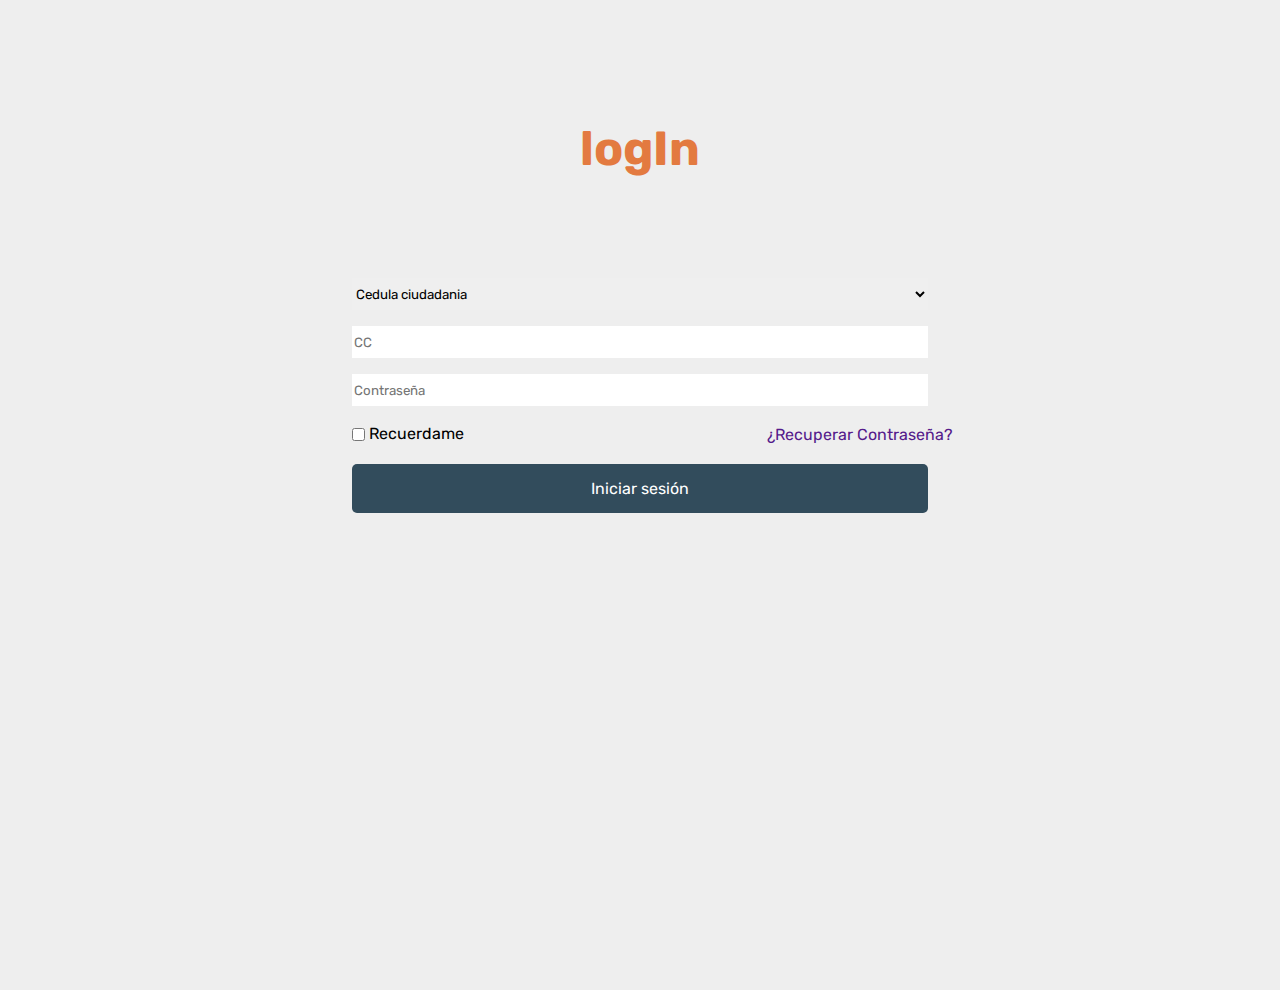
<file: index.html>
<!DOCTYPE html>
<html lang="en">
    <head>
        <meta charset="UTF-8">
        <meta http-equiv="X-UA-Compatible" content="IE=edge">
        <meta name="viewport" content="width=device-width, initial-scale=1.0">
        <title>Log in</title>

        <!-- Link css-->
        <link rel="stylesheet" href="styles/stylesPages/logIn.css">
        <link rel="stylesheet" href="styles/styles.css">
    </head>
    <body>
       
            <h1 class="titulo">logIn</h1>
            <form class="form"  >
                <select class="select" id="select" name="select">
                    <option value="">Cedula ciudadania</option>
                    <option value="">Cedula extranjeria</option>
                    <option value="">Tarjeta de identidad</option>
                </select>       

                
                <input class="identidad inp-text"  type="text" placeholder="CC" id="username" name="username" required>
               
                <input type="password"  placeholder="Contraseña" class="password inp-text" id="password" name="password" required>
                
                <input type="checkbox" class="remember-checkbox" id="remember-checkbox" name="remember-checkbox">
                <label class="remember"  for="remember-checkbox">Recuerdame</label><br><br>
                
               
                <!-- <input class="submit" type="submit" value="Iniciar Sesión"> -->

                <button class="btn-iniciar-sesion">Iniciar sesión</button>

                
                <input id="btn-modal" type="checkbox">
                <label class="btn-password" for="btn-modal" class="lbl-modal">
                    <a href="">¿Recuperar Contraseña?</a>
                </label>
            </form>

            <section class="modal">
                <div class="container-modal">
                    <header>Recuperar contraseña</header>
                    <label class="lbl-modal" for="btn-modal">X</label>
                    <div>
                        <p>Escribe un mensaje de las razones de la perdida, y un administrador se comunicara con tigo :D</p>
                        <textarea name="" id="" cols="30" rows="10"></textarea>
                    </div>
                </div>

                
                
            </section>
        </div>
    </body>
</html>
</file>
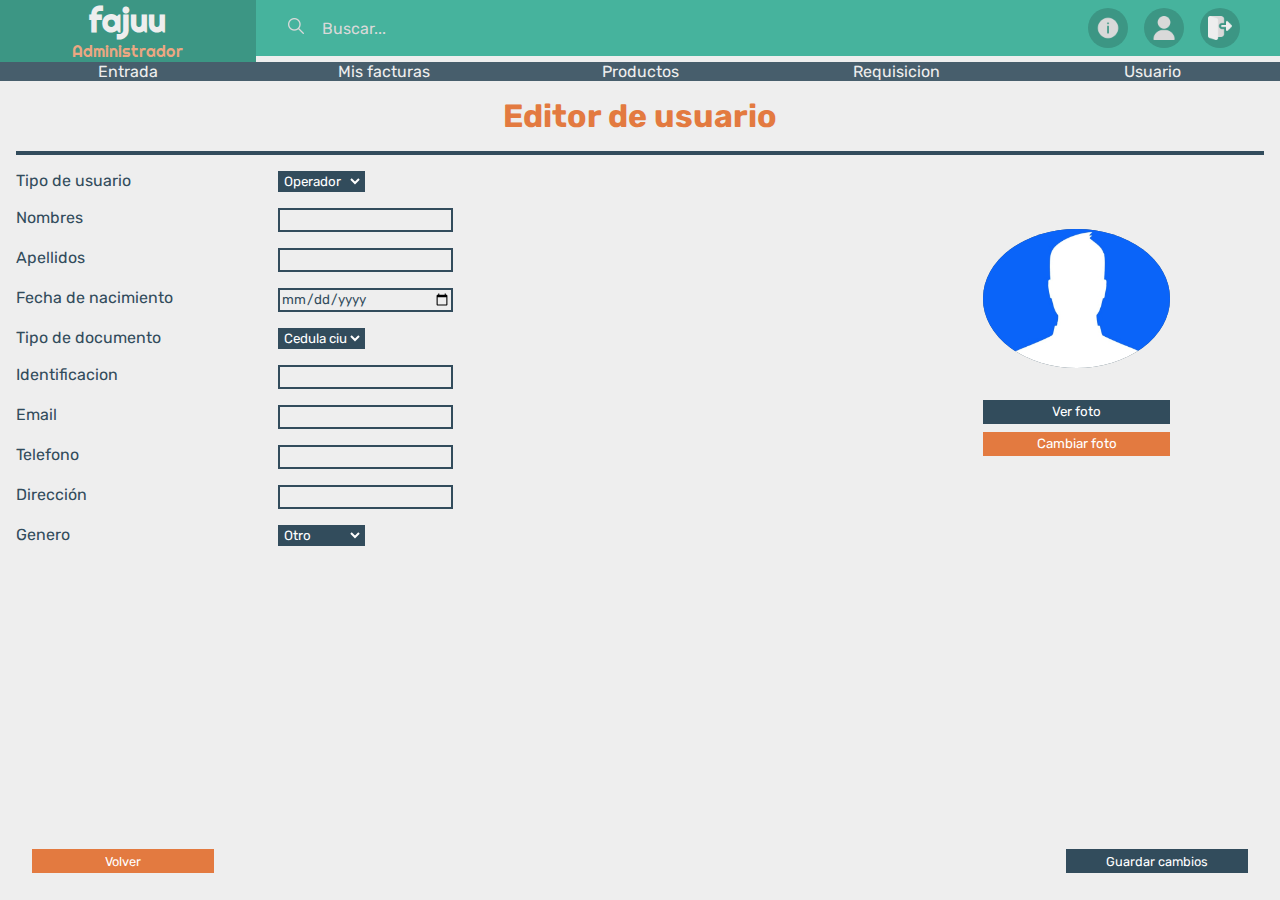
<file: pages/miPerfil/editorUsuario.html>
<!DOCTYPE html>
<html lang="en">
    <head>
        <meta charset="UTF-8">
        <meta http-equiv="X-UA-Compatible" content="IE=edge">
        <meta name="viewport" content="width=device-width, initial-scale=1.0">
        <title>Editor de Usuario</title>

        <!-- Link accesos a archivos css internos -->
        <link rel="stylesheet" href="/styles/styles.css">   <!-- Estilos generales -->
        <link rel="stylesheet" href="/styles/header.css">   <!--  header -->
        <link rel="stylesheet" href="/styles/footer.css">   <!--  footer - botones de accion -->

        <!-- Link stylos unicos -->
        <link rel="stylesheet" href="/styles/stylesPages/miPerfil/editorUsuario.css">
    </head>
    <body>
        <header class="header">
            <section class="info-section">
                <div class="titles-section">
                    <a href="/pages/home.html" class="anchor-titles_section">
                        <h1>fajuu</h1>
                        <h2>Administrador</h2>
                    </a>
                </div>
                <div class="controllers-section">
                    <form class="frm-search" action="">
                        <label for="inp-search"><img src="/sources/img/header/lupa.png" alt=""></label>
                        <input id="inp-search" placeholder="Buscar..." type="text">
                    </form>
                    <div class="btn-controllers">
                        <a class="btn-alert"><img src="/sources/img/header/alerta.png" alt=""></a>
                        <a class="btn-profile" href="/pages/miPerfil/miPerfil.html"><img src="/sources/img/header/usuario.png" alt=""></a>
                        <a class="btn-exit" href="/index.html"><img src="/sources/img/header/cerrar-sesion.png" alt=""></a>
                    </div>
                </div>
            </section>
            <nav class="menu-section">
                <ul class="list-buttons">
                    <li class="btn-list"><a href="/pages/entrada/entrada.html">Entrada</a></li>
                    <li class="btn-list"><a href="/pages/misFacturas/misFacturas.html">Mis facturas</a></li>
                    <li class="btn-list"><a href="/pages/productos/productos.html">Productos</a></li>
                    <li class="btn-list"><a href="/pages/requisicion/requisicion.html">Requisicion</a></li>
                    <li class="btn-list"><a href="/pages/usuario/usuario.html">Usuario</a></li>
                </ul>
            </nav>
        </header>
        <main class="main">
            <div class="section-titles_editorUsuario">
                <h1>Editor de usuario</h1>
            </div>
            <div class="section-froms_editorUsuario">              
                <form class="form-userData_editorUsuario" action="">
                    <div class="frm-item_editorUsuario frm-tipoUsuario">
                        <label  class="lbl-item_editorUsuario lbl-tipoUsuario" for="slc-tipoUsuario">Tipo de usuario</label>
                        <select class="slc-item_editorUsuario slc-tipoUsuario slc-tipoUsuario" name="" id="slc-tipoUsuario">
                            <option value="valu1">Operador</option>
                            <option value="value2">Administrador</option>
                        </select>
                    </div>

                    <div class="frm-item_editorUsuario frm-nombre">
                        <label class="lbl-item_editorUsuario lbl-nombre" for="inp-nombre">Nombres</label>
                        <input class="inp-item_editorUsuario inp-nombre" id="inp-nombre" type="text">
                    </div>

                    <div class="frm-item_editorUsuario frm-apellido">
                        <label class="lbl-item_editorUsuario lbl-apellido" for="inp-apellido">Apellidos</label>
                        <input class="inp-item_editorUsuario inp-apellido" id="inp-apellido" type="text">
                    </div>

                    <div class="frm-item_editorUsuario frm-nacimiento">
                        <label class="lbl-item_editorUsuario lbl-fechaNacimiento" for="inp-fechaNacimiento">Fecha de nacimiento</label>
                        <input class="inp-item_editorUsuario inp-fechaNacimiento" type="date" id="inp-fechaNacimiento">
                    </div>

                    <div class="frm-item_editorUsuario frm-tipoIdentidad">
                        <label class="lbl-item_editorUsuario lbl-tipoIdentidad" for="slc-tipoIdentidad">Tipo de documento</label>
                        <select class="slc-item_editorUsuario slc-tipoIdentidad" name="" id="slc-tipoIdentidad">
                            <option value="">Cedula ciudadania</option>
                            <option value="">Cedula extranjeria</option>
                            <option value="">Tarjeta de identidad</option>
                        </select>
                    </div>
                    <div class="frm-item_editorUsuario frm-identificacion">
                        <label class="lbl-item_editorUsuario lbl-numeroIdenfificacion" for="inp-numeroIdenfificacion">Identificacion</label>
                        <input class="inp-item_editorUsuario inp-numeroIdenfificacion" id="inp-numeroIdenfificacion" type="number">
                    </div>

                    <div class="frm-item_editorUsuario frm-email">
                        <label class="lbl-item_editorUsuario lbl-email" for="inp-email">Email</label>
                        <input class="inp-item_editorUsuario inp-email" id="inp-email" type="text">
                    </div>

                    <div class="frm-item_editorUsuario frm-telefono">
                        <label class="lbl-item_editorUsuario lbl-telefono" for="inp-telefono">Telefono</label>
                        <input class="inp-item_editorUsuario inp-telefono" id="inp-telefono" type="text">
                    </div>

                    <div class="frm-item_editorUsuario frm-direccion">
                        <label class="lbl-item_editorUsuario lbl-direccion" for="inp-direccion">Dirección</label>
                        <input class="inp-item_editorUsuario inp-direccion" id="inp-direccion" type="text">
                    </div>

                    <div class="frm-item_editorUsuario frm-genero">
                        <label class="lbl-item_editorUsuario lbl-genero" for="slc-genero">Genero</label>
                        <select class="slc-item_editorUsuario slc-genero" name="" id="slc-genero">
                            <option value="">Femenino</option>
                            <option value="">Masculino</option>
                            <option value="" selected>Otro</option>
                        </select>
                    </div>
                </form>
                <div class="form-userPhoto_editorUsuario">
                    <div class="userPhoto_editorUsuario">
                        <div class="img-fotoPerfil">
                            <img src="/sources/img/miPerfil/perfil.jpg" alt="">
                        </div>
                        <ul class="btn-fotoPerfil">
                            <li><button onclick="alert('hola')" class="btn btn-fotoPerfil_verFoto">Ver foto</button></li>
                            <li><button onclick="alert('hola')" class="btn btn-fotoPerfil_cambiar">Cambiar foto</button></li>
                        </ul>
                    </div>
                </div> 
            </div>
        </main>
        <footer class="footer">
            <div class="action-buttons">
                <a href="/pages/miPerfil/miPerfil.html" class="btn btn-primary">Volver</a>
                <a href="/pages/miPerfil/miPerfil.html" class="btn btn-second">Guardar cambios</a>
            </div>
        </footer>
    </body>
</html>
</file>
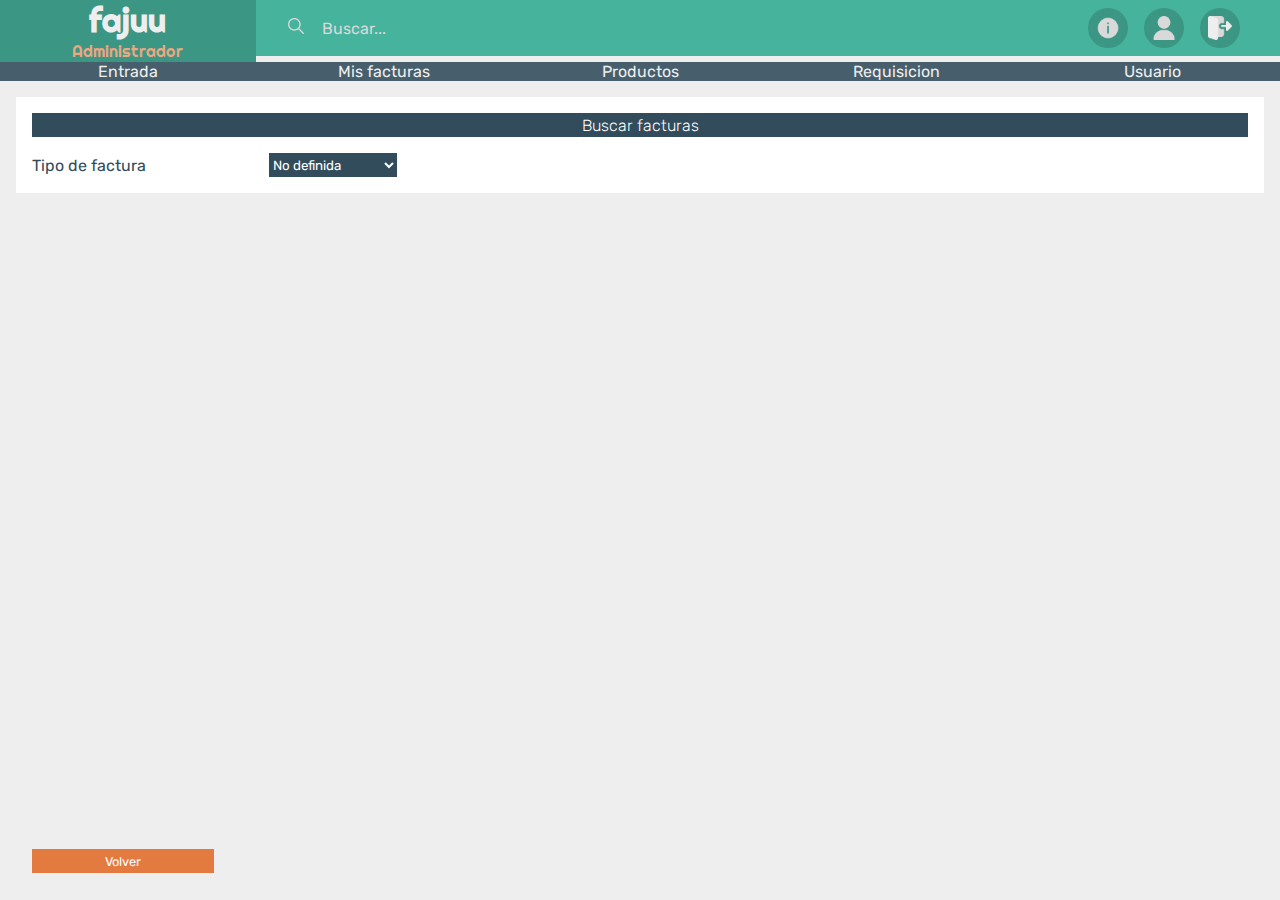
<file: pages/misFacturas/misFacturas.html>
<!DOCTYPE html>
<html lang="en">
    <head>
        <meta charset="UTF-8">
        <meta name="viewport" content="width=device-width, initial-scale=1.0">
        <title>Mis facturas</title>
        
        <!-- Link accesos a archivos css internos -->
        <link rel="stylesheet" href="/styles/styles.css">
        <link rel="stylesheet" href="/styles/header.css">
        <link rel="stylesheet" href="/styles/footer.css">

        <link rel="stylesheet" href="/styles/stylesPages/misFacturas/misFacturas.css">      
    </head>
    <body>
        <header class="header">
            <section class="info-section">
                <div class="titles-section">
                    <a href="/pages/home.html" class="anchor-titles_section">
                        <h1>fajuu</h1>
                        <h2>Administrador</h2>
                    </a>
                </div>
                <div class="controllers-section">
                    <form class="frm-search" action="">
                        <label for="inp-search"><img src="/sources/img/header/lupa.png" alt=""></label>
                        <input id="inp-search" placeholder="Buscar..." type="text">
                    </form>
                    <div class="btn-controllers">
                        <a class="btn-alert"><img src="/sources/img/header/alerta.png" alt=""></a>
                        <a class="btn-profile" href="/pages/miPerfil/miPerfil.html"><img src="/sources/img/header/usuario.png" alt=""></a>
                        <a class="btn-exit" href="/index.html"><img src="/sources/img/header/cerrar-sesion.png" alt=""></a>
                    </div>
                </div>
            </section>
            <nav class="menu-section">
                <ul class="list-buttons">
                    <li class="btn-list"><a href="/pages/entrada/entrada.html">Entrada</a></li>
                    <li class="btn-list"><a href="/pages/misFacturas/misFacturas.html">Mis facturas</a></li>
                    <li class="btn-list"><a href="/pages/productos/productos.html">Productos</a></li>
                    <li class="btn-list"><a href="/pages/requisicion/requisicion.html">Requisicion</a></li>
                    <li class="btn-list"><a href="/pages/usuario/usuario.html">Usuario</a></li>
                </ul>
            </nav>
        </header>

        <main class="main">
            <section class="section-misFacturas">
                <h1>Buscar facturas</h1>
                <form class="frm-misFacturas">
                    <label class="lbl-misFacturas" for="slc-misFacturas">Tipo de factura</label>
                    <select name="prueba" class="slc-misFacturas" id="slc-misFacturas" onchange="window.location.href=this.value">
                        <option value="">No definida</option>
                        <option value="/pages/misFacturas/misFacturasProveedor.html">Proveedor</option>
                        <option value="/pages/misFacturas/misFacturasCliente.html">Cliente</option>
                    </select>
                </form>
            </section>
        </main>

        <!-- Footer - buttons action -->
        <footer class="footer">
            <div class="action-buttons">
                <a href="/pages/home.html" class="btn btn-primary">Volver</a>
            </div>
        </footer>

    </body>
</html>
</file>
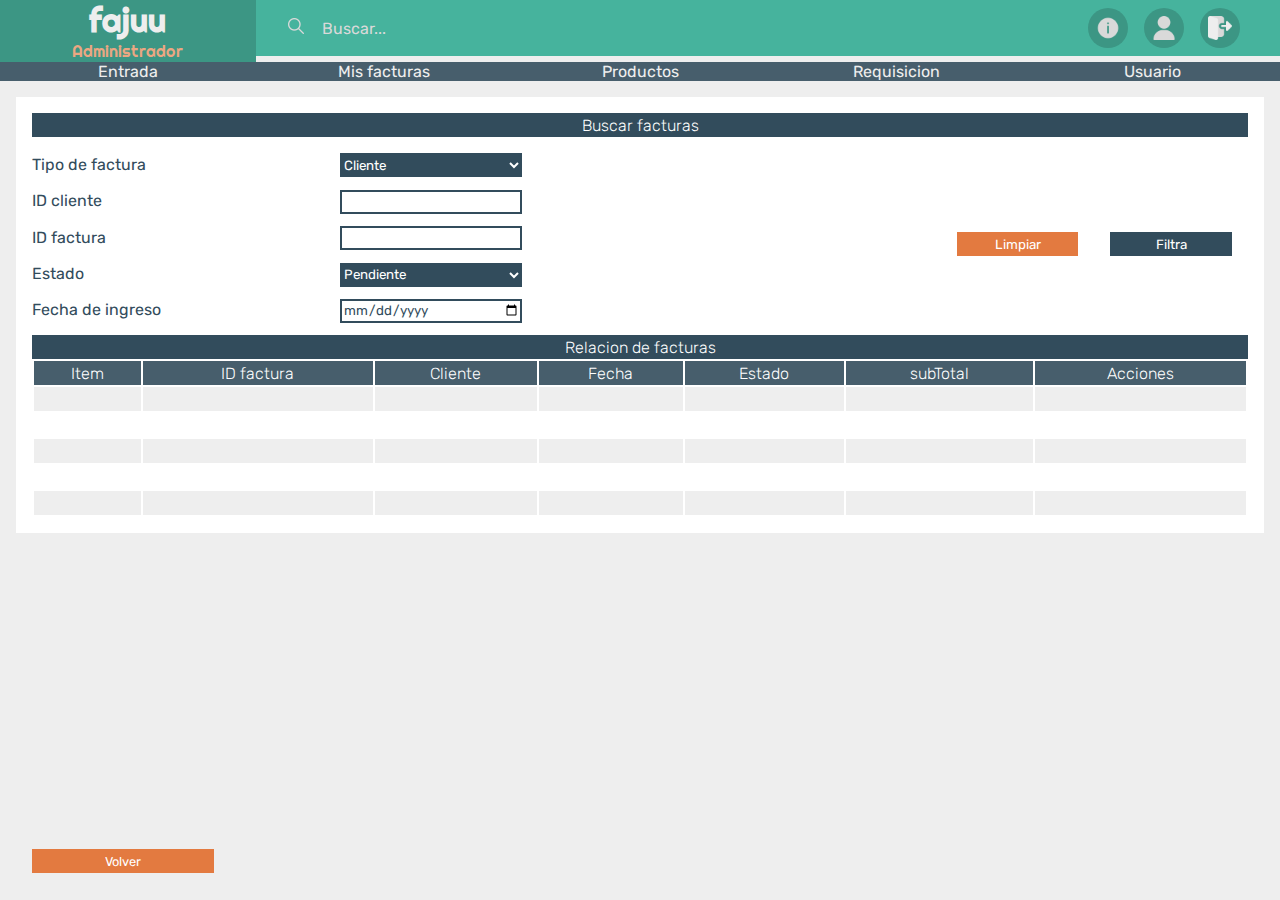
<file: pages/misFacturas/misFacturasCliente.html>
<!DOCTYPE html>
<html lang="en">
    <head>
        <meta charset="UTF-8">
        <meta name="viewport" content="width=device-width, initial-scale=1.0">
        <title>Mis facturas</title>
        
        <!-- Link accesos a archivos css internos -->
        <link rel="stylesheet" href="/styles/styles.css">
        <link rel="stylesheet" href="/styles/header.css">
        <link rel="stylesheet" href="/styles/footer.css">
     
        <link rel="stylesheet" href="/styles/stylesPages/misFacturas/misFacturasCliente.css">
    </head>
    <body>
        <header class="header">
            <section class="info-section">
                <div class="titles-section">
                    <a href="/pages/home.html" class="anchor-titles_section">
                        <h1>fajuu</h1>
                        <h2>Administrador</h2>
                    </a>
                </div>
                <div class="controllers-section">
                    <form class="frm-search" action="">
                        <label for="inp-search"><img src="/sources/img/header/lupa.png" alt=""></label>
                        <input id="inp-search" placeholder="Buscar..." type="text">
                    </form>
                    <div class="btn-controllers">
                        <a class="btn-alert"><img src="/sources/img/header/alerta.png" alt=""></a>
                        <a class="btn-profile" href="/pages/miPerfil/miPerfil.html"><img src="/sources/img/header/usuario.png" alt=""></a>
                        <a class="btn-exit" href="/index.html"><img src="/sources/img/header/cerrar-sesion.png" alt=""></a>
                    </div>
                </div>
            </section>
            <nav class="menu-section">
                <ul class="list-buttons">
                    <li class="btn-list"><a href="/pages/entrada/entrada.html">Entrada</a></li>
                    <li class="btn-list"><a href="/pages/misFacturas/misFacturas.html">Mis facturas</a></li>
                    <li class="btn-list"><a href="/pages/productos/productos.html">Productos</a></li>
                    <li class="btn-list"><a href="/pages/requisicion/requisicion.html">Requisicion</a></li>
                    <li class="btn-list"><a href="/pages/usuario/usuario.html">Usuario</a></li>
                </ul>
            </nav>
        </header>

        <main class="main">
            <section class="section-misFacturas">
                <h1>Buscar facturas</h1>
                <form class="frm-misFacturas">
                    <div class="section-froms">
                        <!-- Seccion de seleccion de factura -->

                        <label class="lbl-misFacturas" for="slc-misFacturas">Tipo de factura</label>
                        <select name="prueba" class="slc-misFacturas" id="slc-misFacturas" onchange="window.location.href=this.value">
                            <option value="">No definida</option>
                            <option value="/pages/misFacturas/misFacturasProveedor.html">Proveedor</option>
                            <option value="/pages/misFacturas/misFacturasCliente.html" selected>Cliente</option>
                        </select>
                        

                        <label  class="lbl-IDcliente_cliente" for="inp-IDcliente_cliente">ID cliente</label>
                        <input class="inp-IDcliente_cliente" id="inp-IDcliente_cliente" type="text">
                        
                        <label  class="lbl-IDfactura_cliente" for="inp-IDfactura_cliente">ID factura</label>
                        <input class="inp-IDfactura_cliente" id="inp-IDfactura_cliente" type="text">
                        
                        <label class="lbl-estado_cliente" for="slc-estado_cliente">Estado</label>
                        <select name="" class="slc-estado_cliente" id="slc-estado_cliente">
                            <option value="">Pendiente</option>
                            <option value="proveedor">Pago</option>
                            <option value="cliente">Cancelado</option>
                        </select>
                        
                        <label class="lbl-fechaIngreso_cliente" for="inp-fechaIngreso_cliente">Fecha de ingreso</label>
                        <input class="inp-fechaIngreso_cliente" id="inp-fechaIngreso_cliente" type="date" name="">
                    </div>
                    <div class="section-buttons">
                        <input class="btn btn-cliente btn-cliente_sudmin" id="btn-sudmin_cliente" type="submit" value="Limpiar">
                        <button class="btn btn-cliente btn-cliente_filtra">Filtra</button>
                    </div>
                </form>

                <h1>Relacion de facturas</h1>
                <div class="table">
                    <table>
                        <thead>
                            <th>Item</th>
                            <th>ID factura</th>
                            <th>Cliente</th>
                            <th>Fecha</th>
                            <th>Estado</th>
                            <th>subTotal</th>
                            <th>Acciones</th>
                        </thead>
                        <tbody>
                            <tr>
                                <td></td>
                                <td></td>
                                <td></td>
                                <td></td>
                                <td></td>
                                <td></td>
                                <td></td>
                            </tr>
                            <tr>
                                <td></td>
                                <td></td>
                                <td></td>
                                <td></td>
                                <td></td>
                                <td></td>
                                <td></td>
                            </tr>
                            <tr>
                                <td></td>
                                <td></td>
                                <td></td>
                                <td></td>
                                <td></td>
                                <td></td>
                                <td></td>
                            </tr>
                            <tr>
                                <td></td>
                                <td></td>
                                <td></td>
                                <td></td>
                                <td></td>
                                <td></td>
                                <td></td>
                            </tr>
                            <tr>
                                <td></td>
                                <td></td>
                                <td></td>
                                <td></td>
                                <td></td>
                                <td></td>
                                <td></td>
                            </tr>
                        </tbody>
                    </table>
                </div>
            </section>
        </main>

        <!-- Footer - buttons action -->
        <footer class="footer">
            <div class="action-buttons">
                <a href="/pages/misFacturas/misFacturas.html" class="btn btn-primary">Volver</a>
            </div>
        </footer>

    </body>
</html>
</file>
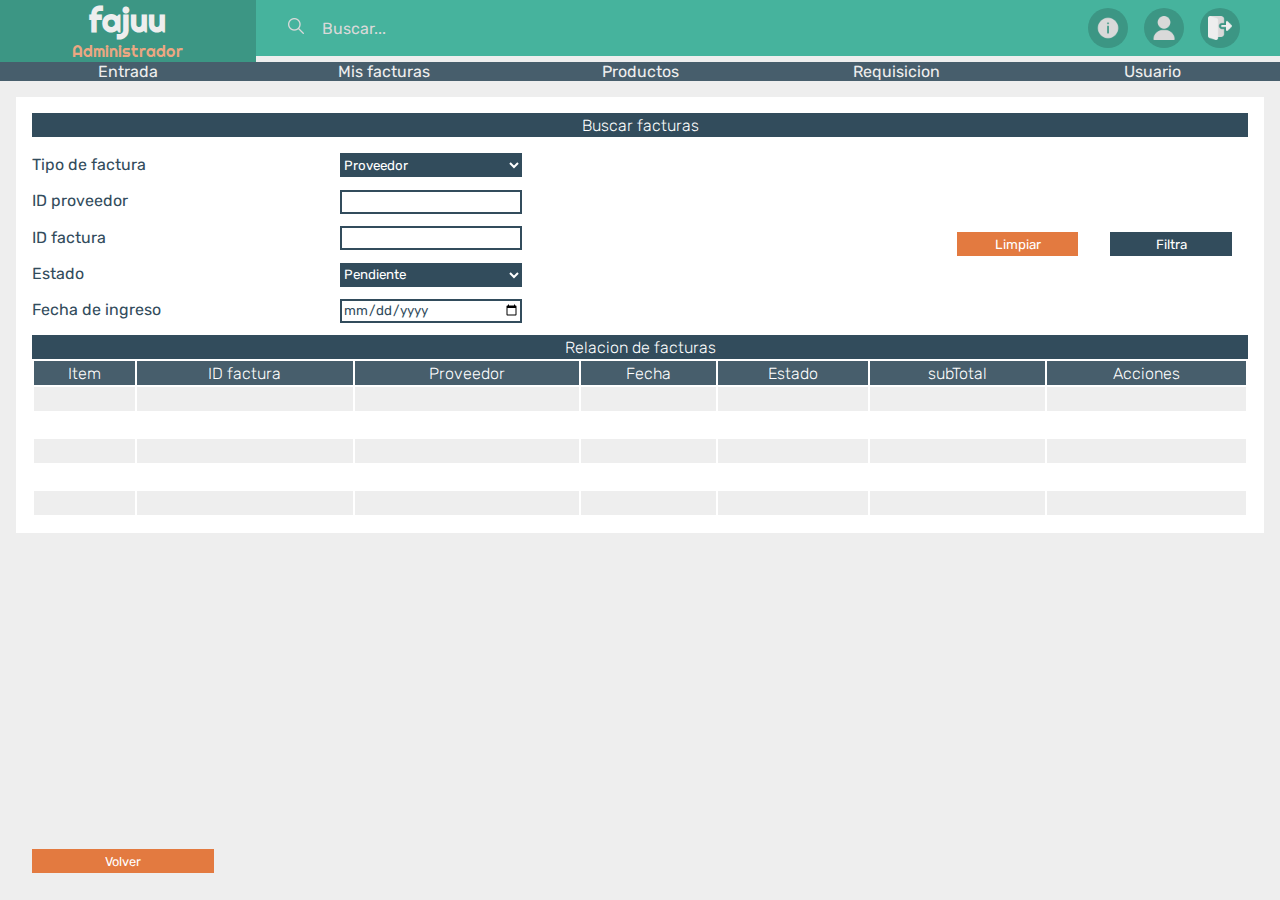
<file: pages/misFacturas/misFacturasProveedor.html>
<!DOCTYPE html>
<html lang="en">
    <head>
        <meta charset="UTF-8">
        <meta name="viewport" content="width=device-width, initial-scale=1.0">
        <title>Mis facturas</title>
        
        <!-- Link accesos a archivos css internos -->
        <link rel="stylesheet" href="/styles/styles.css">
        <link rel="stylesheet" href="/styles/header.css">
        <link rel="stylesheet" href="/styles/footer.css">
     
        <link rel="stylesheet" href="/styles/stylesPages/misFacturas/misFacturasProveedor.css">
    </head>
    <body>
        <header class="header">
            <section class="info-section">
                <div class="titles-section">
                    <a href="/pages/home.html" class="anchor-titles_section">
                        <h1>fajuu</h1>
                        <h2>Administrador</h2>
                    </a>
                </div>
                <div class="controllers-section">
                    <form class="frm-search" action="">
                        <label for="inp-search"><img src="/sources/img/header/lupa.png" alt=""></label>
                        <input id="inp-search" placeholder="Buscar..." type="text">
                    </form>
                    <div class="btn-controllers">
                        <a class="btn-alert"><img src="/sources/img/header/alerta.png" alt=""></a>
                        <a class="btn-profile" href="/pages/miPerfil/miPerfil.html"><img src="/sources/img/header/usuario.png" alt=""></a>
                        <a class="btn-exit" href="/index.html"><img src="/sources/img/header/cerrar-sesion.png" alt=""></a>
                    </div>
                </div>
            </section>
            <nav class="menu-section">
                <ul class="list-buttons">
                    <li class="btn-list"><a href="/pages/entrada/entrada.html">Entrada</a></li>
                    <li class="btn-list"><a href="/pages/misFacturas/misFacturas.html">Mis facturas</a></li>
                    <li class="btn-list"><a href="/pages/productos/productos.html">Productos</a></li>
                    <li class="btn-list"><a href="/pages/requisicion/requisicion.html">Requisicion</a></li>
                    <li class="btn-list"><a href="/pages/usuario/usuario.html">Usuario</a></li>
                </ul>
            </nav>
        </header>

        <main class="main">
            <section class="section-misFacturas">
                <h1>Buscar facturas</h1>
                <form class="frm-misFacturas">
                    <div class="section-froms">
                        <!-- Seccion de seleccion de factura -->

                        <label class="lbl-misFacturas" for="slc-misFacturas">Tipo de factura</label>
                        <select name="prueba" class="slc-misFacturas" id="slc-misFacturas" onchange="window.location.href=this.value">
                            <option value="">No definida</option>
                            <option value="/pages/misFacturas/misFacturasProveedor.html" selected>Proveedor</option>
                            <option value="/pages/misFacturas/misFacturasCliente.html">Cliente</option>
                        </select>
                        

                        <label  class="lbl-IDcliente_proveedor" for="inp-IDcliente_proveedor">ID proveedor</label>
                        <input class="inp-IDcliente_proveedor" id="inp-IDcliente_proveedor" type="text">
                        
                        <label  class="lbl-IDfactura_proveedor" for="inp-IDfactura_proveedor">ID factura</label>
                        <input class="inp-IDfactura_proveedor" id="inp-IDfactura_proveedor" type="text">
                        
                        <label class="lbl-estado_cliente" for="slc-estado_proveedor">Estado</label>
                        <select name="" class="slc-estado_proveedor" id="slc-estado_proveedor">
                            <option value="Pendiente">Pendiente</option>
                            <option value="Pago">Pago</option>
                            <option value="Cancelado">Cancelado</option>
                        </select>
                        
                        <label class="lbl-fechaIngreso_proveedor" for="inp-fechaIngreso_proveedor">Fecha de ingreso</label>
                        <input class="inp-fechaIngreso_proveedor" id="inp-fechaIngreso_proveedor" type="date" name="">
                    </div>
                    <div class="section-buttons">
                        <input class="btn btn-proveedor btn-proveedor_sudmin" id="btn-sudmin_cliente" type="submit" value="Limpiar">
                        <button class="btn btn-proveedor btn-proveedor_filtra">Filtra</button>
                    </div>
                </form>

                <h1>Relacion de facturas</h1>
                <div class="table">
                    <table>
                        <thead>
                            <th>Item</th>
                            <th>ID factura</th>
                            <th>Proveedor</th>
                            <th>Fecha</th>
                            <th>Estado</th>
                            <th>subTotal</th>
                            <th>Acciones</th>
                        </thead>
                        <tbody>
                            <tr>
                                <td></td>
                                <td></td>
                                <td></td>
                                <td></td>
                                <td></td>
                                <td></td>
                                <td></td>
                            </tr>
                            <tr>
                                <td></td>
                                <td></td>
                                <td></td>
                                <td></td>
                                <td></td>
                                <td></td>
                                <td></td>
                            </tr>
                            <tr>
                                <td></td>
                                <td></td>
                                <td></td>
                                <td></td>
                                <td></td>
                                <td></td>
                                <td></td>
                            </tr>
                            <tr>
                                <td></td>
                                <td></td>
                                <td></td>
                                <td></td>
                                <td></td>
                                <td></td>
                                <td></td>
                            </tr>
                            <tr>
                                <td></td>
                                <td></td>
                                <td></td>
                                <td></td>
                                <td></td>
                                <td></td>
                                <td></td>
                            </tr>
                        </tbody>
                    </table>
                </div>
            </section>
        </main>

        <!-- Footer - buttons action -->
        <footer class="footer">
            <div class="action-buttons">
                <a href="/pages/misFacturas/misFacturas.html" class="btn btn-primary">Volver</a>
            </div>
        </footer>

    </body>
</html>
</file>
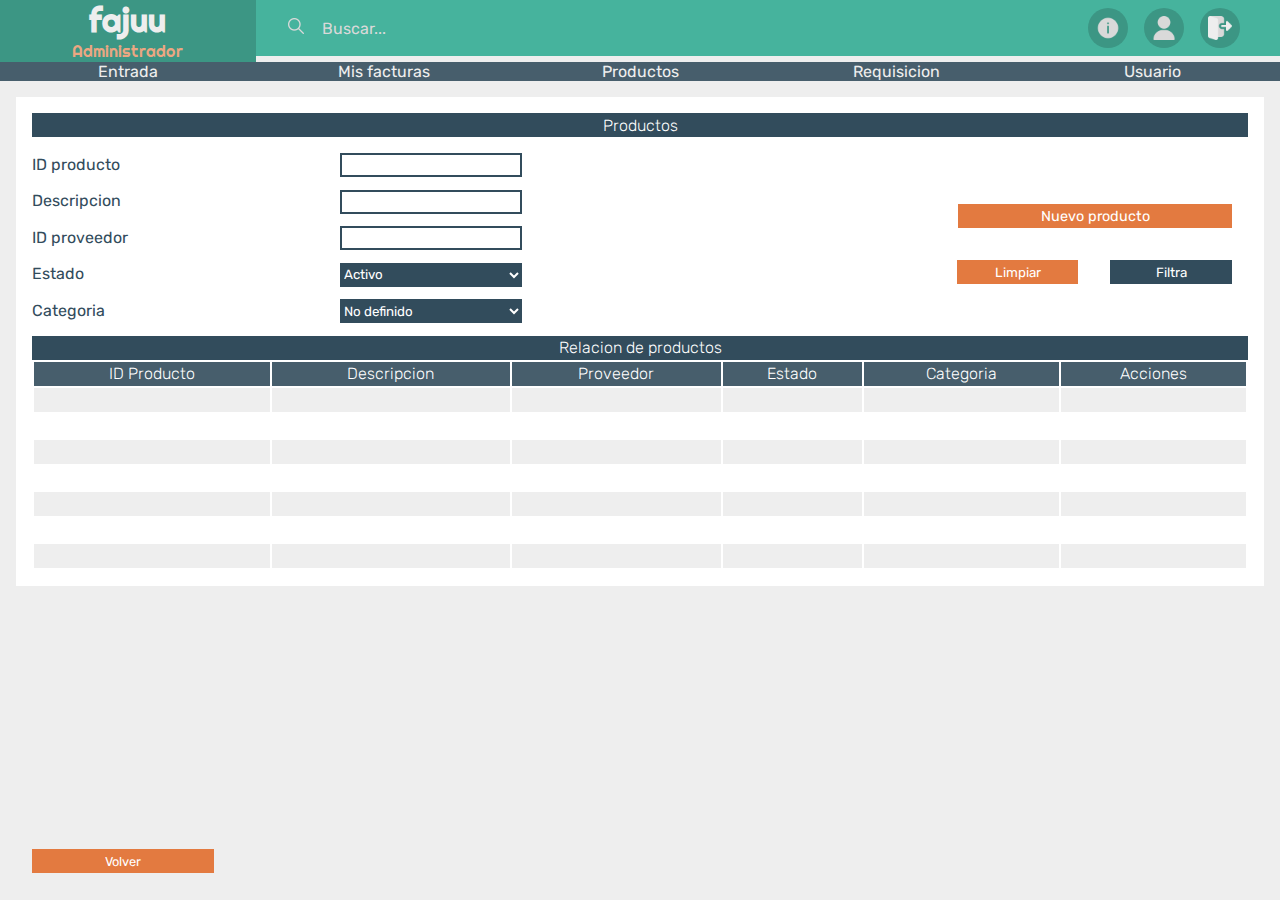
<file: pages/productos/buscarProductos.html>
<!DOCTYPE html>
<html lang="en">
    <head>
        <meta charset="UTF-8">
        <meta name="viewport" content="width=device-width, initial-scale=1.0">
        <title>Productos</title>
        
        <!-- Link accesos a archivos css internos -->
        <link rel="stylesheet" href="/styles/styles.css">
        <link rel="stylesheet" href="/styles/header.css">
        <link rel="stylesheet" href="/styles/footer.css">

        <link rel="stylesheet" href="/styles/stylesPages/productos/buscarProductos.css">      
    </head>
    <body>
        <header class="header">
            <section class="info-section">
                <div class="titles-section">
                    <a href="/pages/home.html" class="anchor-titles_section">
                        <h1>fajuu</h1>
                        <h2>Administrador</h2>
                    </a>
                </div>
                <div class="controllers-section">
                    <form class="frm-search" action="">
                        <label for="inp-search"><img src="/sources/img/header/lupa.png" alt=""></label>
                        <input id="inp-search" placeholder="Buscar..." type="text">
                    </form>
                    <div class="btn-controllers">
                        <a class="btn-alert"><img src="/sources/img/header/alerta.png" alt=""></a>
                        <a class="btn-profile" href="/pages/miPerfil/miPerfil.html"><img src="/sources/img/header/usuario.png" alt=""></a>
                        <a class="btn-exit" href="/index.html"><img src="/sources/img/header/cerrar-sesion.png" alt=""></a>
                    </div>
                </div>
            </section>
            <nav class="menu-section">
                <ul class="list-buttons">
                    <li class="btn-list"><a href="/pages/entrada/entrada.html">Entrada</a></li>
                    <li class="btn-list"><a href="/pages/misFacturas/misFacturas.html">Mis facturas</a></li>
                    <li class="btn-list"><a href="/pages/productos/productos.html">Productos</a></li>
                    <li class="btn-list"><a href="/pages/requisicion/requisicion.html">Requisicion</a></li>
                    <li class="btn-list"><a href="/pages/usuario/usuario.html">Usuario</a></li>
                </ul>
            </nav>
        </header>

        <main class="main">
            <section class="section-productos">
                <h1>Productos</h1>
                <form class="frm-productos">
                    <div class="section-froms">
                        <!-- Seccion de seleccion de factura -->

                        <label  class="lbl-IDproducto" for="inp-IDproducto">ID producto</label>
                        <input class="inp-IDproducto" id="inp-IDproducto" type="text">

                        <label  class="lbl-descripcionProducto" for="inp-descripcionProducto">Descripcion</label>
                        <input class="inp-descripcionProducto" id="inp-descripcionProducto" type="text">
                        
                        <label  class="lbl-IDproveedor" for="inp-IDproveedor">ID proveedor</label>
                        <input class="inp-IDproveedor" id="inp-IDproveedor" type="text">
                        
                        <label class="lbl-estadoProducto" for="slc-estadoProducto">Estado</label>
                        <select name="" class="slc-estadoProducto" id="slc-estadoProducto">
                            <option value="" selected>Activo</option>
                            <option value="proveedor">Agotado</option>
                            <option value="cliente">Bloqueado</option>
                        </select>
                        
                        <label class="lbl-categoria" for="slc-categoria">Categoria</label>
                        <select name="" class="slc-categoria" id="slc-categoria">
                            <option value="" selected>No definido</option>
                            <option value="congelado">Congelado</option>
                            <option value="refrigerado">Refrigerado</option>
                            <option value="abarrotes">Abarrotes</option>
                        </select>
                        
                    </div>
                    <div class="section-buttons">
                        <a class="btn btn-nuevoProducto" href="/pages/productos/crearProductos.html">Nuevo producto</a>
                        <div class="search-buttons">
                            <input class="btn btn-producto btn-sudmin" id="btn-cliente" type="submit" value="Limpiar">
                            <button class="btn btn-producto btn-filtra">Filtra</button>
                        </div>
                    </div>
                </form>

                <h1>Relacion de productos</h1>
                <div class="table">
                    <table>
                        <thead>
                            <th>ID Producto</th>
                            <th>Descripcion</th>
                            <th>Proveedor</th>
                            <th>Estado</th>
                            <th>Categoria</th>
                            <th>Acciones</th>
                        </thead>
                        <tbody>
                            <tr>
                                <td></td>
                                <td></td>
                                <td></td>
                                <td></td>
                                <td></td>
                                <td></td>
                            </tr>
                            <tr>
                                <td></td>
                                <td></td>
                                <td></td>
                                <td></td>
                                <td></td>
                                <td></td>
                            </tr>
                            <tr>
                                <td></td>
                                <td></td>
                                <td></td>
                                <td></td>
                                <td></td>
                                <td></td>
                            </tr>
                            <tr>
                                <td></td>
                                <td></td>
                                <td></td>
                                <td></td>
                                <td></td>
                                <td></td>
                            </tr>
                            <tr>
                                <td></td>
                                <td></td>
                                <td></td>
                                <td></td>
                                <td></td>
                                <td></td>
                            </tr>
                            <tr>
                                <td></td>
                                <td></td>
                                <td></td>
                                <td></td>
                                <td></td>
                                <td></td>
                            </tr>
                            <tr>
                                <td></td>
                                <td></td>
                                <td></td>
                                <td></td>
                                <td></td>
                                <td></td>
                            </tr>
                        </tbody>
                    </table>
                </div>
            </section>
        </main>

        <!-- Footer - buttons action -->
        <footer class="footer">
            <div class="action-buttons">
                <a href="/pages/productos/productos.html" class="btn btn-primary">Volver</a>
            </div>
        </footer>

    </body>
</html>
</file>
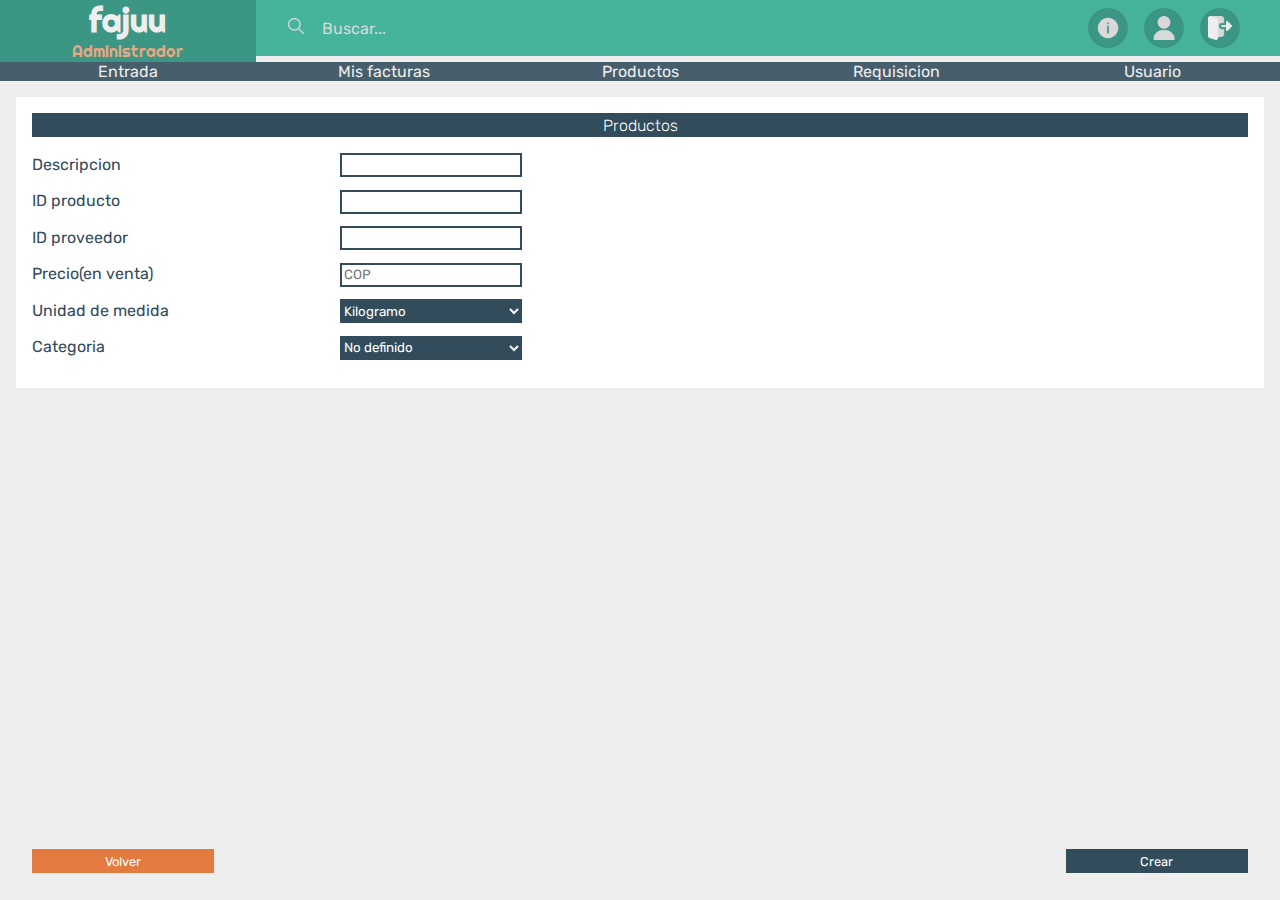
<file: pages/productos/crearProductos.html>
<!DOCTYPE html>
<html lang="en">
    <head>
        <meta charset="UTF-8">
        <meta name="viewport" content="width=device-width, initial-scale=1.0">
        <title>Productos</title>
        
        <!-- Link accesos a archivos css internos -->
        <link rel="stylesheet" href="/styles/styles.css">
        <link rel="stylesheet" href="/styles/header.css">
        <link rel="stylesheet" href="/styles/footer.css">

        <link rel="stylesheet" href="/styles/stylesPages/productos/buscarProductos.css">      
    </head>
    <body>
        <header class="header">
            <section class="info-section">
                <div class="titles-section">
                    <a href="/pages/home.html" class="anchor-titles_section">
                        <h1>fajuu</h1>
                        <h2>Administrador</h2>
                    </a>
                </div>
                <div class="controllers-section">
                    <form class="frm-search" action="">
                        <label for="inp-search"><img src="/sources/img/header/lupa.png" alt=""></label>
                        <input id="inp-search" placeholder="Buscar..." type="text">
                    </form>
                    <div class="btn-controllers">
                        <a class="btn-alert"><img src="/sources/img/header/alerta.png" alt=""></a>
                        <a class="btn-profile" href="/pages/miPerfil/miPerfil.html"><img src="/sources/img/header/usuario.png" alt=""></a>
                        <a class="btn-exit" href="/index.html"><img src="/sources/img/header/cerrar-sesion.png" alt=""></a>
                    </div>
                </div>
            </section>
            <nav class="menu-section">
                <ul class="list-buttons">
                    <li class="btn-list"><a href="/pages/entrada/entrada.html">Entrada</a></li>
                    <li class="btn-list"><a href="/pages/misFacturas/misFacturas.html">Mis facturas</a></li>
                    <li class="btn-list"><a href="/pages/productos/productos.html">Productos</a></li>
                    <li class="btn-list"><a href="/pages/requisicion/requisicion.html">Requisicion</a></li>
                    <li class="btn-list"><a href="/pages/usuario/usuario.html">Usuario</a></li>
                </ul>
            </nav>
        </header>

        <main class="main">
            <section class="section-productos">
                <h1>Productos</h1>
                <form class="frm-productos">
                    <div class="section-froms">
                        <!-- Seccion de seleccion de factura -->

                        <label  class="lbl-IDproducto" for="inp-IDproducto">Descripcion</label>
                        <input class="inp-IDproducto" id="inp-IDproducto" type="text">

                        <label  class="lbl-IDproducto" for="inp-IDproducto">ID producto</label>
                        <input class="inp-IDproducto" id="inp-IDproducto" type="text">

                        <label  class="lbl-IDproveedor" for="inp-IDproveedor">ID proveedor</label>
                        <input class="inp-IDproveedor" id="inp-IDproveedor" type="text">

                        <label  class="lbl-descripcionProducto" for="inp-descripcionProducto">Precio(en venta)</label>
                        <input class="inp-descripcionProducto" id="inp-descripcionProducto" type="number" placeholder="COP">
                        
                        <label class="lbl-estadoProducto" for="slc-estadoProducto">Unidad de medida</label>
                        <select name="" class="slc-estadoProducto" id="slc-estadoProducto">
                            <option value="kilogramo" selected>Kilogramo</option>
                            <option value="gramo">Gramo</option>
                            <option value="litro">Litro</option>
                            <option value="mililitro">Mililitro</option>
                        </select>
                        
                        <label class="lbl-categoria" for="slc-categoria">Categoria</label>
                        <select name="" class="slc-categoria" id="slc-categoria">
                            <option value="" selected>No definido</option>
                            <option value="congelado">Congelado</option>
                            <option value="refrigerado">Refrigerado</option>
                            <option value="abarrotes">Abarrotes</option>
                        </select>
                        
                    </div>
                </form>
            </section>
        </main>

        <!-- Footer - buttons action -->
        <footer class="footer">
            <div class="action-buttons">
                <a href="/pages/productos/productos.html" class="btn btn-primary">Volver</a>
                <a href="/pages/productos/stockProductos.html" class="btn btn-second">Crear</a>
            </div>
        </footer>

    </body>
</html>
</file>
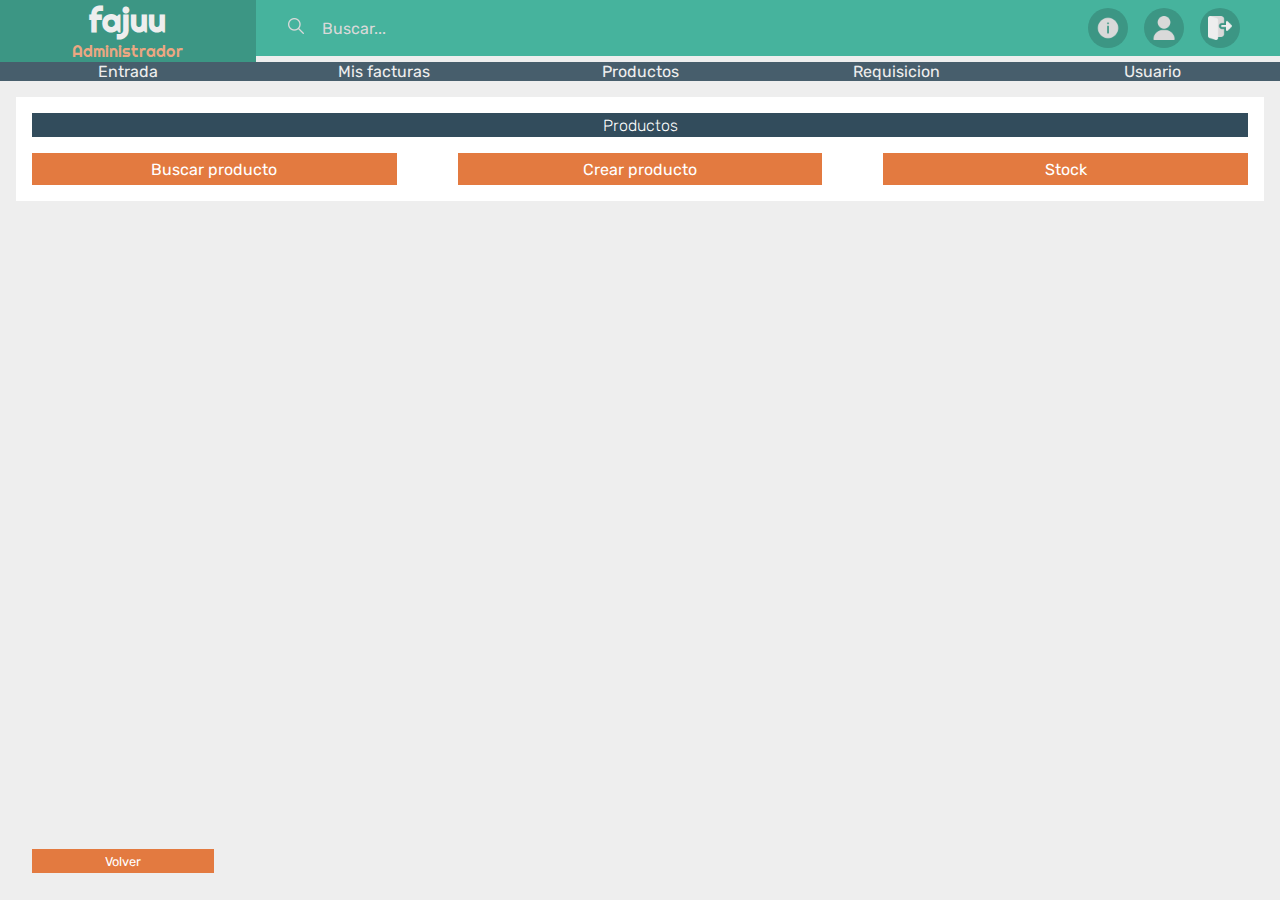
<file: pages/productos/productos.html>
<!DOCTYPE html>
<html lang="en">
    <head>
        <meta charset="UTF-8">
        <meta name="viewport" content="width=device-width, initial-scale=1.0">
        <title>Productos</title>
        
        <!-- Link accesos a archivos css internos -->
        <link rel="stylesheet" href="/styles/styles.css">
        <link rel="stylesheet" href="/styles/header.css">
        <link rel="stylesheet" href="/styles/footer.css">

        <link rel="stylesheet" href="/styles/stylesPages/productos/productos.css">      
    </head>
    <body>
        <header class="header">
            <section class="info-section">
                <div class="titles-section">
                    <a href="/pages/home.html" class="anchor-titles_section">
                        <h1>fajuu</h1>
                        <h2>Administrador</h2>
                    </a>
                </div>
                <div class="controllers-section">
                    <form class="frm-search" action="">
                        <label for="inp-search"><img src="/sources/img/header/lupa.png" alt=""></label>
                        <input id="inp-search" placeholder="Buscar..." type="text">
                    </form>
                    <div class="btn-controllers">
                        <a class="btn-alert"><img src="/sources/img/header/alerta.png" alt=""></a>
                        <a class="btn-profile" href="/pages/miPerfil/miPerfil.html"><img src="/sources/img/header/usuario.png" alt=""></a>
                        <a class="btn-exit" href="/index.html"><img src="/sources/img/header/cerrar-sesion.png" alt=""></a>
                    </div>
                </div>
            </section>
            <nav class="menu-section">
                <ul class="list-buttons">
                    <li class="btn-list"><a href="/pages/entrada/entrada.html">Entrada</a></li>
                    <li class="btn-list"><a href="/pages/misFacturas/misFacturas.html">Mis facturas</a></li>
                    <li class="btn-list"><a href="/pages/productos/productos.html">Productos</a></li>
                    <li class="btn-list"><a href="/pages/requisicion/requisicion.html">Requisicion</a></li>
                    <li class="btn-list"><a href="/pages/usuario/usuario.html">Usuario</a></li>
                </ul>
            </nav>
        </header>

        <main class="main">
            <section class="section-productos">
                <h1>Productos</h1>
                <form class="frm-productos">
                    <a class="btn anc-buscarProducto" href="/pages/productos/buscarProductos.html">Buscar producto</a>
                    <a class="btn anc-crearProducto" href="/pages/productos/crearProductos.html">Crear producto</a>
                    <a class="btn anc-stock" href="/pages/productos/stockProductos.html">Stock</a>
                </form>
            </section>
        </main>

        <!-- Footer - buttons action -->
        <footer class="footer">
            <div class="action-buttons">
                <a href="/pages/home.html" class="btn btn-primary">Volver</a>
            </div>
        </footer>

    </body>
</html>
</file>
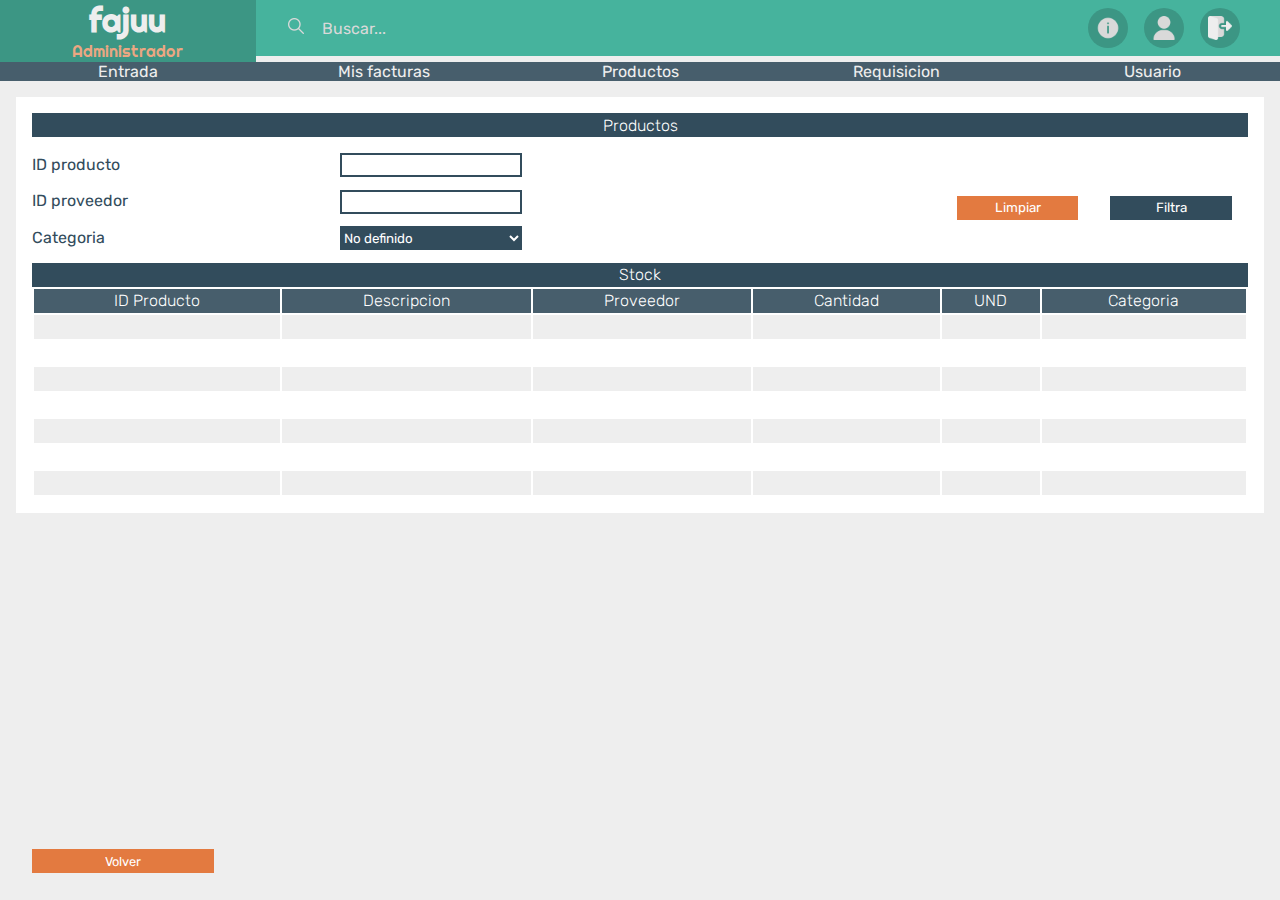
<file: pages/productos/stockProductos.html>
<!DOCTYPE html>
<html lang="en">
    <head>
        <meta charset="UTF-8">
        <meta name="viewport" content="width=device-width, initial-scale=1.0">
        <title>Productos</title>
        
        <!-- Link accesos a archivos css internos -->
        <link rel="stylesheet" href="/styles/styles.css">
        <link rel="stylesheet" href="/styles/header.css">
        <link rel="stylesheet" href="/styles/footer.css">

        <link rel="stylesheet" href="/styles/stylesPages/productos/stockProductos.css">      
    </head>
    <body>
        <header class="header">
            <section class="info-section">
                <div class="titles-section">
                    <a href="/pages/home.html" class="anchor-titles_section">
                        <h1>fajuu</h1>
                        <h2>Administrador</h2>
                    </a>
                </div>
                <div class="controllers-section">
                    <form class="frm-search" action="">
                        <label for="inp-search"><img src="/sources/img/header/lupa.png" alt=""></label>
                        <input id="inp-search" placeholder="Buscar..." type="text">
                    </form>
                    <div class="btn-controllers">
                        <a class="btn-alert"><img src="/sources/img/header/alerta.png" alt=""></a>
                        <a class="btn-profile" href="/pages/miPerfil/miPerfil.html"><img src="/sources/img/header/usuario.png" alt=""></a>
                        <a class="btn-exit" href="/index.html"><img src="/sources/img/header/cerrar-sesion.png" alt=""></a>
                    </div>
                </div>
            </section>
            <nav class="menu-section">
                <ul class="list-buttons">
                    <li class="btn-list"><a href="/pages/entrada/entrada.html">Entrada</a></li>
                    <li class="btn-list"><a href="/pages/misFacturas/misFacturas.html">Mis facturas</a></li>
                    <li class="btn-list"><a href="/pages/productos/productos.html">Productos</a></li>
                    <li class="btn-list"><a href="/pages/requisicion/requisicion.html">Requisicion</a></li>
                    <li class="btn-list"><a href="/pages/usuario/usuario.html">Usuario</a></li>
                </ul>
            </nav>
        </header>

        <main class="main">
            <section class="section-productos">
                <h1>Productos</h1>
                <form class="frm-productos">
                    <div class="section-froms">
                        <!-- Seccion de seleccion de factura -->

                        <label  class="lbl-IDproducto" for="inp-IDproducto">ID producto</label>
                        <input class="inp-IDproducto" id="inp-IDproducto" type="text">

                        <label  class="lbl-IDproveedor" for="inp-IDproveedor">ID proveedor</label>
                        <input class="inp-IDproveedor" id="inp-IDproveedor" type="text">
                        
                        <label class="lbl-categoria" for="slc-categoria">Categoria</label>
                        <select name="" class="slc-categoria" id="slc-categoria">
                            <option value="" selected>No definido</option>
                            <option value="congelado">Congelado</option>
                            <option value="refrigerado">Refrigerado</option>
                            <option value="abarrotes">Abarrotes</option>
                        </select>
                        
                    </div>
                    <div class="section-buttons">
                        <input class="btn btn-producto btn-sudmin" id="btn-cliente" type="submit" value="Limpiar">
                        <button class="btn btn-producto btn-filtra">Filtra</button>
                    </div>
                </form>

                <h1>Stock</h1>
                <div class="table">
                    <table>
                        <thead>
                            <th>ID Producto</th>
                            <th>Descripcion</th>
                            <th>Proveedor</th>
                            <th>Cantidad</th>
                            <th>UND</th>
                            <th>Categoria</th>
                        </thead>
                        <tbody>
                            <tr>
                                <td></td>
                                <td></td>
                                <td></td>
                                <td></td>
                                <td></td>
                                <td></td>
                            </tr>
                            <tr>
                                <td></td>
                                <td></td>
                                <td></td>
                                <td></td>
                                <td></td>
                                <td></td>
                            </tr>
                            <tr>
                                <td></td>
                                <td></td>
                                <td></td>
                                <td></td>
                                <td></td>
                                <td></td>
                            </tr>
                            <tr>
                                <td></td>
                                <td></td>
                                <td></td>
                                <td></td>
                                <td></td>
                                <td></td>
                            </tr>
                            <tr>
                                <td></td>
                                <td></td>
                                <td></td>
                                <td></td>
                                <td></td>
                                <td></td>
                            </tr>
                            <tr>
                                <td></td>
                                <td></td>
                                <td></td>
                                <td></td>
                                <td></td>
                                <td></td>
                            </tr>
                            <tr>
                                <td></td>
                                <td></td>
                                <td></td>
                                <td></td>
                                <td></td>
                                <td></td>
                            </tr>
                        </tbody>
                    </table>
                </div>
            </section>
        </main>

        <!-- Footer - buttons action -->
        <footer class="footer">
            <div class="action-buttons">
                <a href="/pages/productos/productos.html" class="btn btn-primary">Volver</a>
            </div>
        </footer>

    </body>
</html>
</file>
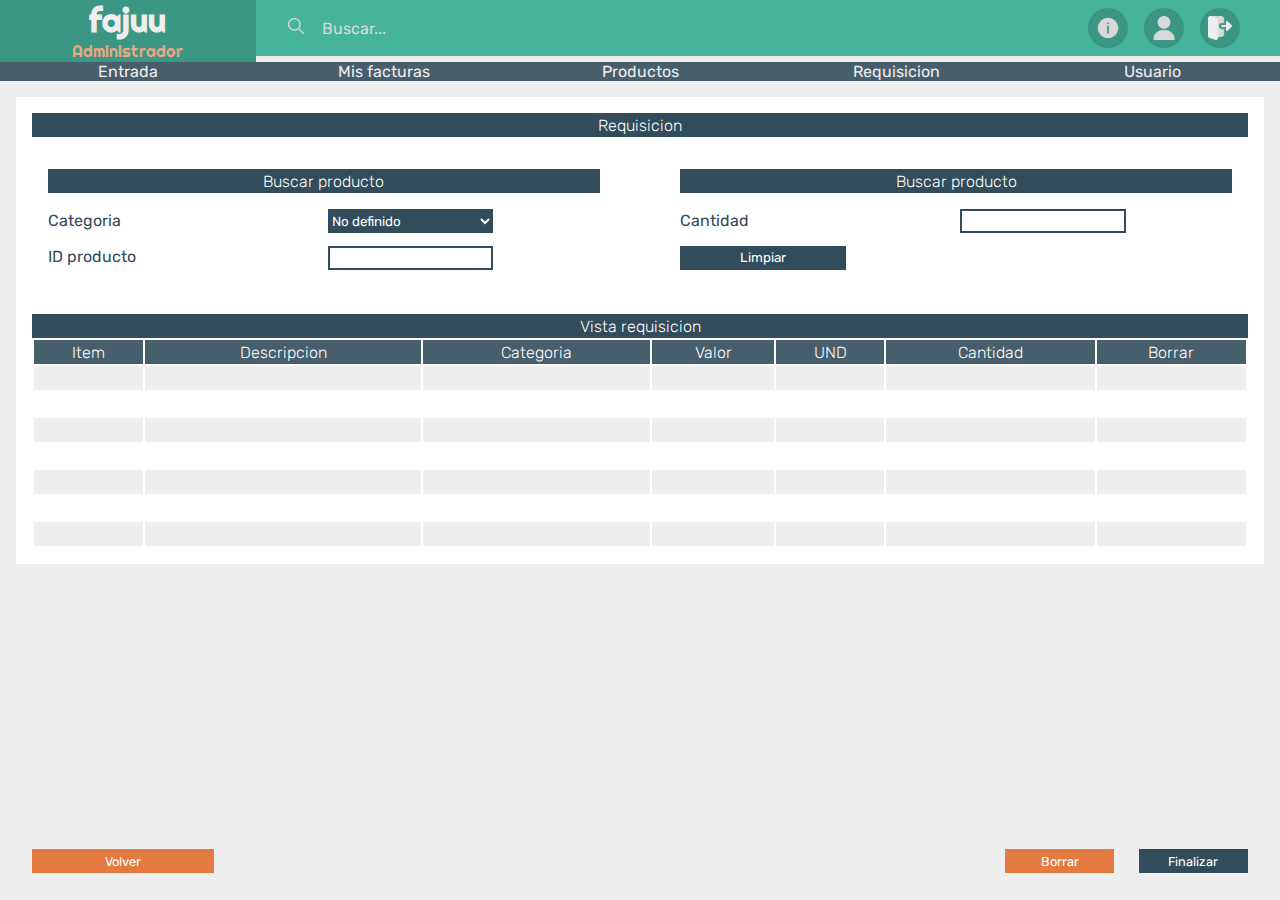
<file: pages/requisicion/editarRequisicion.html>
<!DOCTYPE html>
<html lang="en">
    <head>
        <meta charset="UTF-8">
        <meta name="viewport" content="width=device-width, initial-scale=1.0">
        <title>Productos</title>
        
        <!-- Link accesos a archivos css internos -->
        <link rel="stylesheet" href="/styles/styles.css">
        <link rel="stylesheet" href="/styles/header.css">
        <link rel="stylesheet" href="/styles/footer.css">

        <link rel="stylesheet" href="/styles/stylesPages/requisicion/editarRequisicion.css">      
    </head>
    <body>
        <header class="header">
            <section class="info-section">
                <div class="titles-section">
                    <a href="/pages/home.html" class="anchor-titles_section">
                        <h1>fajuu</h1>
                        <h2>Administrador</h2>
                    </a>
                </div>
                <div class="controllers-section">
                    <form class="frm-search" action="">
                        <label for="inp-search"><img src="/sources/img/header/lupa.png" alt=""></label>
                        <input id="inp-search" placeholder="Buscar..." type="text">
                    </form>
                    <div class="btn-controllers">
                        <a class="btn-alert"><img src="/sources/img/header/alerta.png" alt=""></a>
                        <a class="btn-profile" href="/pages/miPerfil/miPerfil.html"><img src="/sources/img/header/usuario.png" alt=""></a>
                        <a class="btn-exit" href="/index.html"><img src="/sources/img/header/cerrar-sesion.png" alt=""></a>
                    </div>
                </div>
            </section>
            <nav class="menu-section">
                <ul class="list-buttons">
                    <li class="btn-list"><a href="/pages/entrada/entrada.html">Entrada</a></li>
                    <li class="btn-list"><a href="/pages/misFacturas/misFacturas.html">Mis facturas</a></li>
                    <li class="btn-list"><a href="/pages/productos/productos.html">Productos</a></li>
                    <li class="btn-list"><a href="/pages/requisicion/requisicion.html">Requisicion</a></li>
                    <li class="btn-list"><a href="/pages/usuario/usuario.html">Usuario</a></li>
                </ul>
            </nav>
        </header>

        <main class="main">
            <section class="section-requisicion">
                <h1>Requisicion</h1>
                <form class="section-froms">
                    <div class="frm-buscarProducto">
                        <h1>Buscar producto</h1>
                        <!-- Seccion de seleccion de factura -->
                        
                        <label class="lbl-categoria" for="slc-categoria">Categoria</label>
                        <select name="" class="slc-categoria" id="slc-categoria">
                            <option value="" selected>No definido</option>
                            <option value="congelado">Congelado</option>
                            <option value="refrigerado">Refrigerado</option>
                            <option value="abarrotes">Abarrotes</option>
                        </select>

                        <label  class="lbl-IDproducto" for="inp-IDproducto">ID producto</label>
                        <input class="inp-IDproducto" id="inp-IDproducto" type="text">  
                    </div>

                    <div class="frm-orden">
                        <h1>Buscar producto</h1>
                        <label  class="lbl-cantidadProducto" for="inp-cantidadProducto">Cantidad</label>
                        <input class="inp-cantidadProducto" id="inp-cantidadProducto" type="text">

                        <input class="btn btn-filtra" type="submit" value="Limpiar">
                    </div>
                </form>

                <h1>Vista requisicion</h1>
                <div class="table">
                    <table>
                        <thead>
                            <th>Item</th>
                            <th>Descripcion</th>
                            <th>Categoria</th>
                            <th>Valor</th>
                            <th>UND</th>
                            <th>Cantidad</th>
                            <th>Borrar</th>
                        </thead>
                        <tbody>
                            <tr>
                                <td></td>
                                <td></td>
                                <td></td>
                                <td></td>
                                <td></td>
                                <td></td>
                                <td></td>
                            </tr>
                            <tr>
                                <td></td>
                                <td></td>
                                <td></td>
                                <td></td>
                                <td></td>
                                <td></td>
                                <td></td>
                            </tr>
                            <tr>
                                <td></td>
                                <td></td>
                                <td></td>
                                <td></td>
                                <td></td>
                                <td></td>
                                <td></td>
                            </tr>
                            <tr>
                                <td></td>
                                <td></td>
                                <td></td>
                                <td></td>
                                <td></td>
                                <td></td>
                                <td></td>
                            </tr>
                            <tr>
                                <td></td>
                                <td></td>
                                <td></td>
                                <td></td>
                                <td></td>
                                <td></td>
                                <td></td>
                            </tr>
                            <tr>
                                <td></td>
                                <td></td>
                                <td></td>
                                <td></td>
                                <td></td>
                                <td></td>
                                <td></td>
                            </tr>
                            <tr>
                                <td></td>
                                <td></td>
                                <td></td>
                                <td></td>
                                <td></td>
                                <td></td>
                                <td></td>
                            </tr>
                        </tbody>
                    </table>
                </div>
            </section>
        </main>

        <!-- Footer - buttons action -->
        <footer class="footer">
            <div class="action-buttons">
                <a href="/pages/requisicion/requisicion.html" class="btn btn-primary">Volver</a>
                <div class="buttons-requisicion">
                    <a class="btn btn-primary" href="/pages/requisicion/requisicion.html">Borrar</a>
                    <a class="btn btn-second" href="/pages/requisicion/exportarRequisicion.html">Finalizar</a>
                </div>
            </div>
        </footer>

    </body>
</html>
</file>
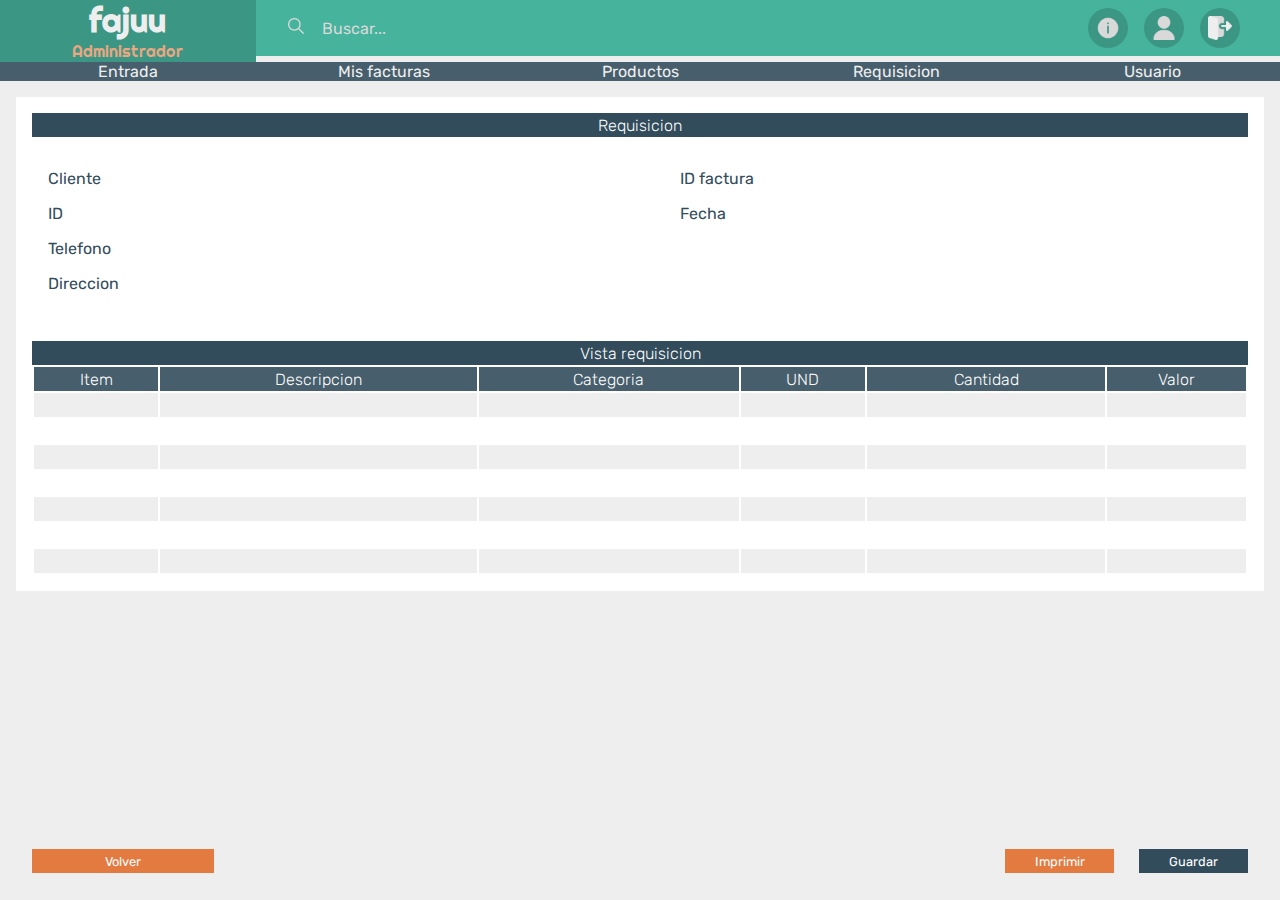
<file: pages/requisicion/exportarRequisicion.html>
<!DOCTYPE html>
<html lang="en">
    <head>
        <meta charset="UTF-8">
        <meta name="viewport" content="width=device-width, initial-scale=1.0">
        <title>Productos</title>
        
        <!-- Link accesos a archivos css internos -->
        <link rel="stylesheet" href="/styles/styles.css">
        <link rel="stylesheet" href="/styles/header.css">
        <link rel="stylesheet" href="/styles/footer.css">

        <link rel="stylesheet" href="/styles/stylesPages/requisicion/editarRequisicion.css">      
    </head>
    <body>
        <header class="header">
            <section class="info-section">
                <div class="titles-section">
                    <a href="/pages/home.html" class="anchor-titles_section">
                        <h1>fajuu</h1>
                        <h2>Administrador</h2>
                    </a>
                </div>
                <div class="controllers-section">
                    <form class="frm-search" action="">
                        <label for="inp-search"><img src="/sources/img/header/lupa.png" alt=""></label>
                        <input id="inp-search" placeholder="Buscar..." type="text">
                    </form>
                    <div class="btn-controllers">
                        <a class="btn-alert"><img src="/sources/img/header/alerta.png" alt=""></a>
                        <a class="btn-profile" href="/pages/miPerfil/miPerfil.html"><img src="/sources/img/header/usuario.png" alt=""></a>
                        <a class="btn-exit" href="/index.html"><img src="/sources/img/header/cerrar-sesion.png" alt=""></a>
                    </div>
                </div>
            </section>
            <nav class="menu-section">
                <ul class="list-buttons">
                    <li class="btn-list"><a href="/pages/entrada/entrada.html">Entrada</a></li>
                    <li class="btn-list"><a href="/pages/misFacturas/misFacturas.html">Mis facturas</a></li>
                    <li class="btn-list"><a href="/pages/productos/productos.html">Productos</a></li>
                    <li class="btn-list"><a href="/pages/requisicion/requisicion.html">Requisicion</a></li>
                    <li class="btn-list"><a href="/pages/usuario/usuario.html">Usuario</a></li>
                </ul>
            </nav>
        </header>

        <main class="main">
            <section class="section-requisicion">
                <h1>Requisicion</h1>
                <form class="section-froms">
                    <div class="frm-buscarProducto">
                        <label class="lbl-categoria" for="slc-categoria">Cliente</label>
                        <label  class="lbl-IDproducto" for="inp-IDproducto">ID</label>
                        <label class="lbl-categoria" for="slc-categoria">Telefono</label>
                        <label  class="lbl-IDproducto" for="inp-IDproducto">Direccion</label>
                    </div>

                    <div class="frm-orden">
                        <label  class="lbl-cantidadProducto" for="inp-cantidadProducto">ID factura</label>
                        <label  class="lbl-cantidadProducto">Fecha</label>
                    </div>
                </form>

                <h1>Vista requisicion</h1>
                <div class="table">
                    <table>
                        <thead>
                            <th>Item</th>
                            <th>Descripcion</th>
                            <th>Categoria</th>
                            <th>UND</th>
                            <th>Cantidad</th>
                            <th>Valor</th>
                        </thead>
                        <tbody>
                            <tr>
                                <td></td>
                                <td></td>
                                <td></td>
                                <td></td>
                                <td></td>
                                <td></td>
                            </tr>
                            <tr>
                                <td></td>
                                <td></td>
                                <td></td>
                                <td></td>
                                <td></td>
                                <td></td>
                            </tr>
                            <tr>
                                <td></td>
                                <td></td>
                                <td></td>
                                <td></td>
                                <td></td>
                                <td></td>
                            </tr>
                            <tr>
                                <td></td>
                                <td></td>
                                <td></td>
                                <td></td>
                                <td></td>
                                <td></td>
                            </tr>
                            <tr>
                                <td></td>
                                <td></td>
                                <td></td>
                                <td></td>
                                <td></td>
                                <td></td>
                            </tr>
                            <tr>
                                <td></td>
                                <td></td>
                                <td></td>
                                <td></td>
                                <td></td>
                                <td></td>
                            </tr>
                            <tr>
                                <td></td>
                                <td></td>
                                <td></td>
                                <td></td>
                                <td></td>
                                <td></td>
                            </tr>
                        </tbody>
                    </table>
                </div>
            </section>
        </main>

        <!-- Footer - buttons action -->
        <footer class="footer">
            <div class="action-buttons">
                <a href="/pages/requisicion/editarRequisicion.html" class="btn btn-primary">Volver</a>
                <div class="buttons-requisicion">
                    <a class="btn btn-primary" onclick="print()">Imprimir</>
                    <a class="btn btn-second" href="/pages/requisicion/editarRequisicion.html">Guardar</a>
                </div>
            </div>
        </footer>

    </body>
</html>
</file>
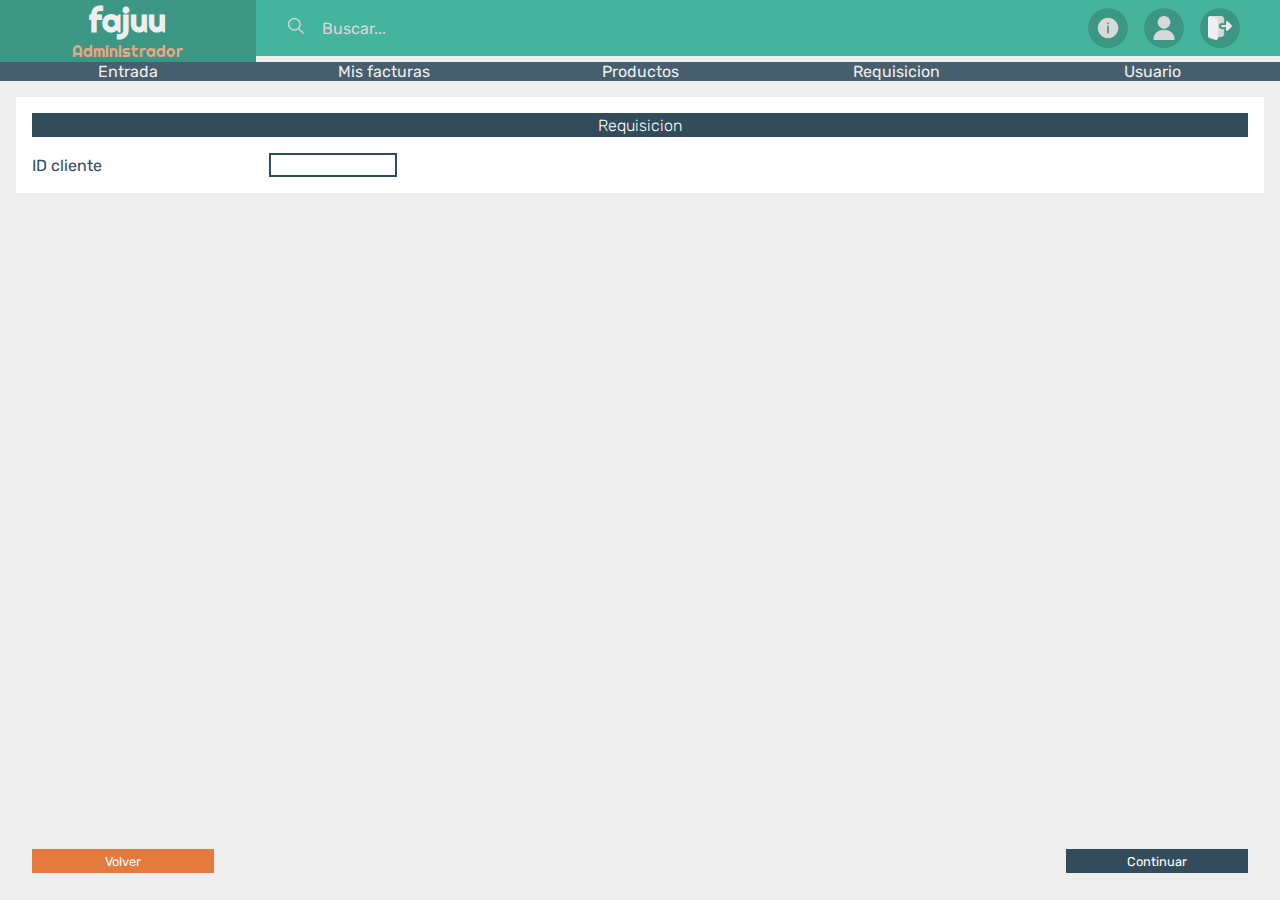
<file: pages/requisicion/requisicion.html>
<!DOCTYPE html>
<html lang="en">
    <head>
        <meta charset="UTF-8">
        <meta name="viewport" content="width=device-width, initial-scale=1.0">
        <title>Mis facturas</title>
        
        <!-- Link accesos a archivos css internos -->
        <link rel="stylesheet" href="/styles/styles.css">
        <link rel="stylesheet" href="/styles/header.css">
        <link rel="stylesheet" href="/styles/footer.css">

        <link rel="stylesheet" href="/styles/stylesPages/requisicion/requisicion.css">      
    </head>
    <body>
        <header class="header">
            <section class="info-section">
                <div class="titles-section">
                    <a href="/pages/home.html" class="anchor-titles_section">
                        <h1>fajuu</h1>
                        <h2>Administrador</h2>
                    </a>
                </div>
                <div class="controllers-section">
                    <form class="frm-search" action="">
                        <label for="inp-search"><img src="/sources/img/header/lupa.png" alt=""></label>
                        <input id="inp-search" placeholder="Buscar..." type="text">
                    </form>
                    <div class="btn-controllers">
                        <a class="btn-alert"><img src="/sources/img/header/alerta.png" alt=""></a>
                        <a class="btn-profile" href="/pages/miPerfil/miPerfil.html"><img src="/sources/img/header/usuario.png" alt=""></a>
                        <a class="btn-exit" href="/index.html"><img src="/sources/img/header/cerrar-sesion.png" alt=""></a>
                    </div>
                </div>
            </section>
            <nav class="menu-section">
                <ul class="list-buttons">
                    <li class="btn-list"><a href="/pages/entrada/entrada.html">Entrada</a></li>
                    <li class="btn-list"><a href="/pages/misFacturas/misFacturas.html">Mis facturas</a></li>
                    <li class="btn-list"><a href="/pages/productos/productos.html">Productos</a></li>
                    <li class="btn-list"><a href="/pages/requisicion/requisicion.html">Requisicion</a></li>
                    <li class="btn-list"><a href="/pages/usuario/usuario.html">Usuario</a></li>
                </ul>
            </nav>
        </header>

        <main class="main">
            <section class="section-misFacturas">
                <h1>Requisicion</h1>
                <form class="frm-misFacturas">
                    <label class="lbl-IDcliente" for="inp-IDcliente">ID cliente</label>
                    <input class="inp-IDcliente" id="inp-IDcliente" type="text">
                </form>
            </section>
        </main>

        <!-- Footer - buttons action -->
        <footer class="footer">
            <div class="action-buttons">
                <a href="/pages/home.html" class="btn btn-primary">Volver</a>
                <a href="/pages/requisicion/editarRequisicion.html" class="btn btn-second">Continuar</a>
            </div>
        </footer>

    </body>
</html>
</file>
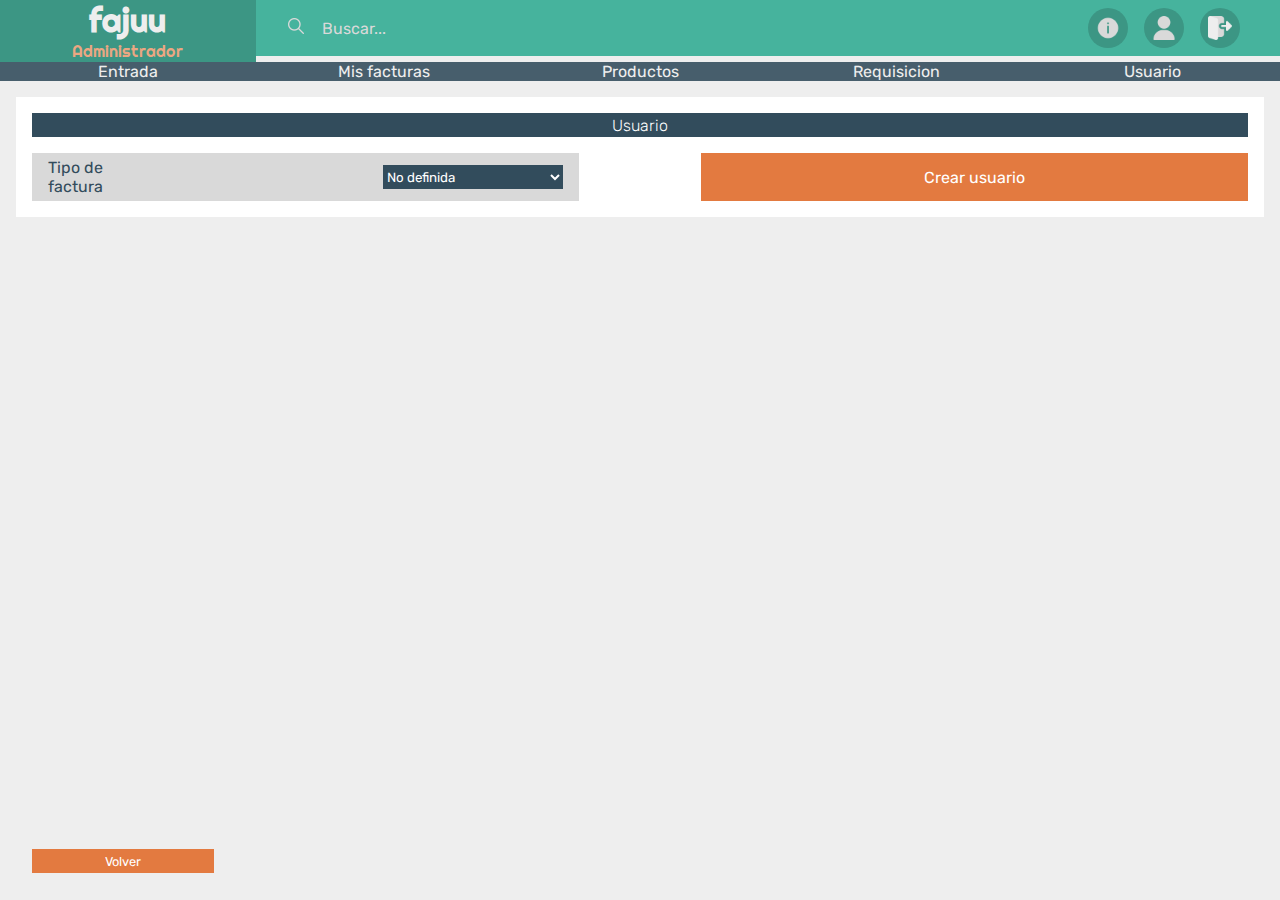
<file: pages/usuario/usuario.html>
<!DOCTYPE html>
<html lang="en">
    <head>
        <meta charset="UTF-8">
        <meta name="viewport" content="width=device-width, initial-scale=1.0">
        <title>Usuario</title>
        
        <!-- Link accesos a archivos css internos -->
        <link rel="stylesheet" href="/styles/styles.css">
        <link rel="stylesheet" href="/styles/header.css">
        <link rel="stylesheet" href="/styles/footer.css">

        <link rel="stylesheet" href="/styles/stylesPages/usuario/usuario.css">      
    </head>
    <body>
        <header class="header">
            <section class="info-section">
                <div class="titles-section">
                    <a href="/pages/home.html" class="anchor-titles_section">
                        <h1>fajuu</h1>
                        <h2>Administrador</h2>
                    </a>
                </div>
                <div class="controllers-section">
                    <form class="frm-search" action="">
                        <label for="inp-search"><img src="/sources/img/header/lupa.png" alt=""></label>
                        <input id="inp-search" placeholder="Buscar..." type="text">
                    </form>
                    <div class="btn-controllers">
                        <a class="btn-alert"><img src="/sources/img/header/alerta.png" alt=""></a>
                        <a class="btn-profile" href="/pages/miPerfil/miPerfil.html"><img src="/sources/img/header/usuario.png" alt=""></a>
                        <a class="btn-exit" href="/index.html"><img src="/sources/img/header/cerrar-sesion.png" alt=""></a>
                    </div>
                </div>
            </section>
            <nav class="menu-section">
                <ul class="list-buttons">
                    <li class="btn-list"><a href="/pages/entrada/entrada.html">Entrada</a></li>
                    <li class="btn-list"><a href="/pages/misFacturas/misFacturas.html">Mis facturas</a></li>
                    <li class="btn-list"><a href="/pages/productos/productos.html">Productos</a></li>
                    <li class="btn-list"><a href="/pages/requisicion/requisicion.html">Requisicion</a></li>
                    <li class="btn-list"><a href="/pages/usuario/usuario.html">Usuario</a></li>
                </ul>
            </nav>
        </header>

        <main class="main">
            <section class="section-usuario">
                <h1>Usuario</h1>
                <form class="frm-usuario">
                    <div class="data-usuario">
                        <label class="lbl-usuario" for="slc-usuario">Tipo de factura</label>
                        <select name="" class="slc-usuario" id="slc-usuario" onchange="window.location.href=this.value">
                            <option value="">No definida</option>
                            <option value="/pages/usuario/usuarioOperador/usuarioOperador.html">Operador</option>
                            <option value="/pages/usuario/usuarioCliente/usuarioProveedor.html">Proveedor</option>
                            <option value="/pages/usuario/usuarioCliente/usuarioCliente.html">Cliente</option>
                        </select>
                    </div>
                    <a class="btn" href="">Crear usuario</a>
                </form>
            </section>
        </main>

        <!-- Footer - buttons action -->
        <footer class="footer">
            <div class="action-buttons">
                <a href="/pages/home.html" class="btn btn-primary">Volver</a>
            </div>
        </footer>
    </body>
</html>
</file>
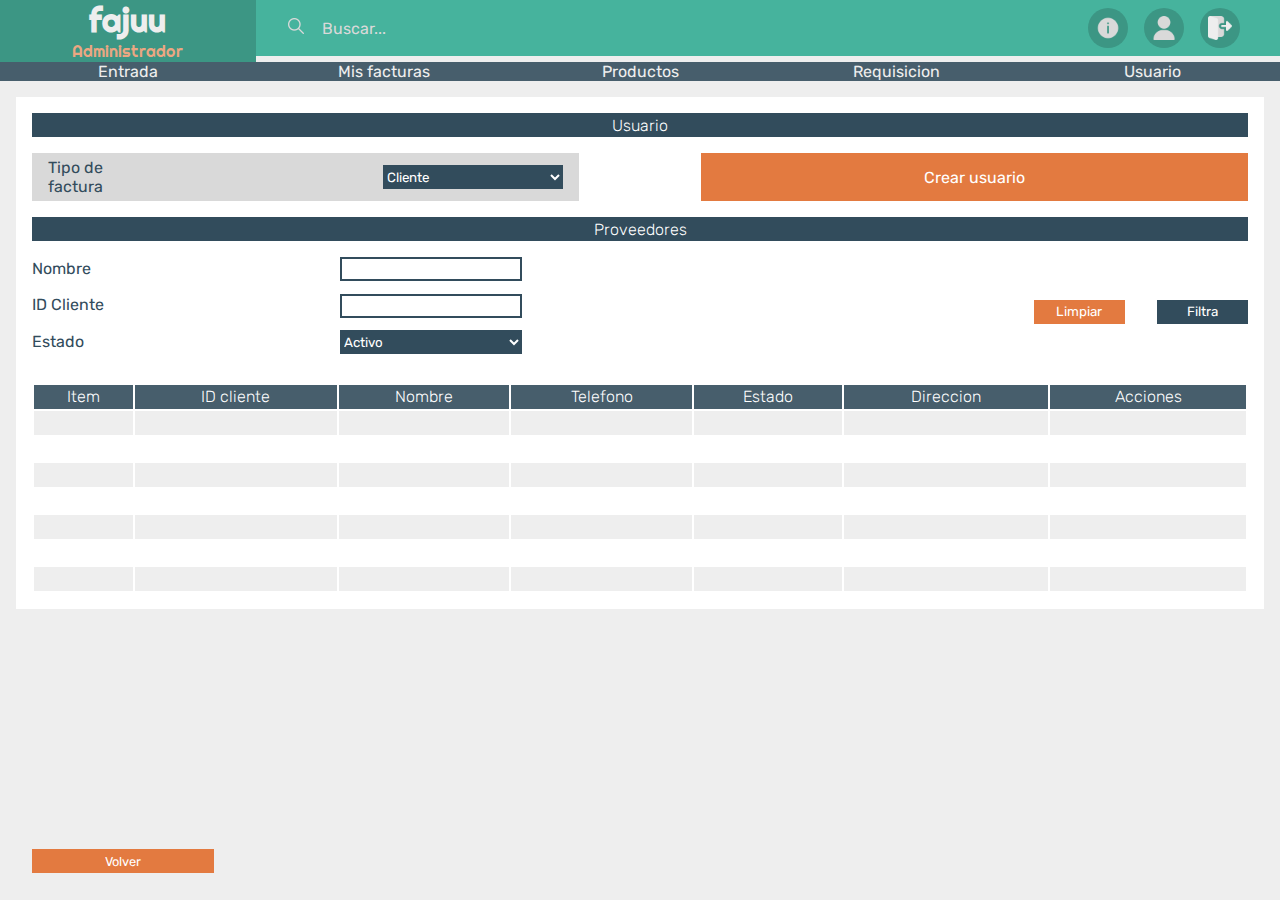
<file: pages/usuario/usuarioCliente/usuarioCliente.html>
<!DOCTYPE html>
<html lang="en">
    <head>
        <meta charset="UTF-8">
        <meta name="viewport" content="width=device-width, initial-scale=1.0">
        <title>Usuario - Cliente</title>
        
        <!-- Link accesos a archivos css internos -->
        <link rel="stylesheet" href="/styles/styles.css">
        <link rel="stylesheet" href="/styles/header.css">
        <link rel="stylesheet" href="/styles/footer.css">

        <link rel="stylesheet" href="/styles/stylesPages/usuario/usuarioCliente/usuarioCliente.css">      
    </head>
    <body>
        <header class="header">
            <section class="info-section">
                <div class="titles-section">
                    <a href="/pages/home.html" class="anchor-titles_section">
                        <h1>fajuu</h1>
                        <h2>Administrador</h2>
                    </a>
                </div>
                <div class="controllers-section">
                    <form class="frm-search" action="">
                        <label for="inp-search"><img src="/sources/img/header/lupa.png" alt=""></label>
                        <input id="inp-search" placeholder="Buscar..." type="text">
                    </form>
                    <div class="btn-controllers">
                        <a class="btn-alert"><img src="/sources/img/header/alerta.png" alt=""></a>
                        <a class="btn-profile" href="/pages/miPerfil/miPerfil.html"><img src="/sources/img/header/usuario.png" alt=""></a>
                        <a class="btn-exit" href="/index.html"><img src="/sources/img/header/cerrar-sesion.png" alt=""></a>
                    </div>
                </div>
            </section>
            <nav class="menu-section">
                <ul class="list-buttons">
                    <li class="btn-list"><a href="/pages/entrada/entrada.html">Entrada</a></li>
                    <li class="btn-list"><a href="/pages/misFacturas/misFacturas.html">Mis facturas</a></li>
                    <li class="btn-list"><a href="/pages/productos/productos.html">Productos</a></li>
                    <li class="btn-list"><a href="/pages/requisicion/requisicion.html">Requisicion</a></li>
                    <li class="btn-list"><a href="/pages/usuario/usuario.html">Usuario</a></li>
                </ul>
            </nav>
        </header>

        <main class="main">
            <section class="section-usuario">
                <h1>Usuario</h1>
                <form class="frm-usuario">
                    <div class="data-usuario">
                        <label class="lbl-usuario" for="slc-usuario">Tipo de factura</label>
                        <select name="" class="slc-usuario" id="slc-usuario" onchange="window.location.href=this.value">
                            <option value="">No definida</option>
                            <option value="/pages/usuario/usuarioOperador/usuarioOperador.html">Operador</option>
                            <option value="/pages/usuario/usuarioProveedor/usuarioProveedor.html">Proveedor</option>
                            <option value="/pages/usuario/usuarioCliente/usuarioCliente.html" selected>Cliente</option>
                        </select>
                    </div>
                    <a class="btn" href="">Crear usuario</a>
                </form>
                <h1>Proveedores</h1>
                <form class="frm-usuario">
                    <div class="data-cliente">
                        <label  class="lbl-nombre_cliente" for="inp-nombre_cliente">Nombre</label>
                        <input class="inp-nombre_cliente" id="inp-nombre_cliente" type="text">
                        
                        <label  class="lbl-IDcliente" for="inp-IDcliente">ID Cliente</label>
                        <input class="inp-IDcliente" id="inp-IDcliente" type="text">
                        
                        <label class="lbl-estado_cliente" for="slc-estado_cliente">Estado</label>
                        <select name="" class="slc-estado_cliente" id="slc-estado_cliente">
                            <option value="activo">Activo</option>
                            <option value="bloqueado">Bloqueado</option>
                        </select>
                    </div>
                    <div class="buttons-cliente">
                        <input class="btn btn-primary" id="btn-cliente" type="submit" value="Limpiar">
                        <button class="btn btn-second">Filtra</button>
                    </div>
                </form>

                <div class="table">
                    <table>
                        <thead>
                            <th>Item</th>
                            <th>ID cliente</th>
                            <th>Nombre</th>
                            <th>Telefono</th>
                            <th>Estado</th>
                            <th>Direccion</th>
                            <th>Acciones</th>
                        </thead>
                        <tbody>
                            <tr>
                                <td></td>
                                <td></td>
                                <td></td>
                                <td></td>
                                <td></td>
                                <td></td>
                                <td></td>
                            </tr>
                            <tr>
                                <td></td>
                                <td></td>
                                <td></td>
                                <td></td>
                                <td></td>
                                <td></td>
                                <td></td>
                            </tr>
                            <tr>
                                <td></td>
                                <td></td>
                                <td></td>
                                <td></td>
                                <td></td>
                                <td></td>
                                <td></td>
                            </tr>
                            <tr>
                                <td></td>
                                <td></td>
                                <td></td>
                                <td></td>
                                <td></td>
                                <td></td>
                                <td></td>
                            </tr>
                            <tr>
                                <td></td>
                                <td></td>
                                <td></td>
                                <td></td>
                                <td></td>
                                <td></td>
                                <td></td>
                            </tr>
                            <tr>
                                <td></td>
                                <td></td>
                                <td></td>
                                <td></td>
                                <td></td>
                                <td></td>
                                <td></td>
                            </tr>
                            <tr>
                                <td></td>
                                <td></td>
                                <td></td>
                                <td></td>
                                <td></td>
                                <td></td>
                                <td></td>
                            </tr>
                        </tbody>
                    </table>
                </div>
            </section>
        </main>

        <!-- Footer - buttons action -->
        <footer class="footer">
            <div class="action-buttons">
                <a href="/pages/usuario/usuario.html" class="btn btn-primary">Volver</a>
            </div>
        </footer>

    </body>
</html>
</file>
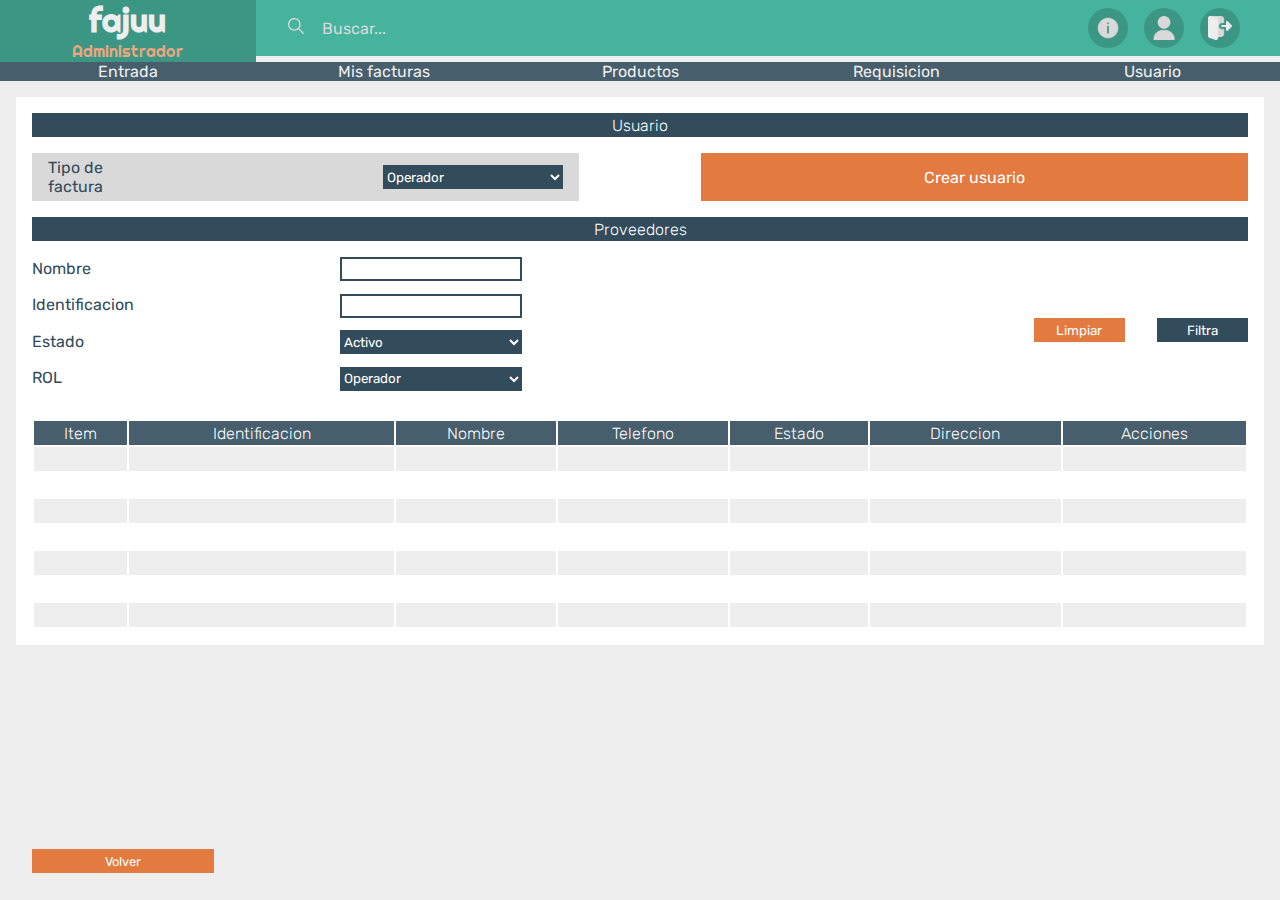
<file: pages/usuario/usuarioOperador/usuarioOperador.html>
<!DOCTYPE html>
<html lang="en">
    <head>
        <meta charset="UTF-8">
        <meta name="viewport" content="width=device-width, initial-scale=1.0">
        <title>Usuario - Operador</title>
        
        <!-- Link accesos a archivos css internos -->
        <link rel="stylesheet" href="/styles/styles.css">
        <link rel="stylesheet" href="/styles/header.css">
        <link rel="stylesheet" href="/styles/footer.css">

        <link rel="stylesheet" href="/styles/stylesPages/usuario/usuarioOperador/usuarioOperador.css">      
    </head>
    <body>
        <header class="header">
            <section class="info-section">
                <div class="titles-section">
                    <a href="/pages/home.html" class="anchor-titles_section">
                        <h1>fajuu</h1>
                        <h2>Administrador</h2>
                    </a>
                </div>
                <div class="controllers-section">
                    <form class="frm-search" action="">
                        <label for="inp-search"><img src="/sources/img/header/lupa.png" alt=""></label>
                        <input id="inp-search" placeholder="Buscar..." type="text">
                    </form>
                    <div class="btn-controllers">
                        <a class="btn-alert"><img src="/sources/img/header/alerta.png" alt=""></a>
                        <a class="btn-profile" href="/pages/miPerfil/miPerfil.html"><img src="/sources/img/header/usuario.png" alt=""></a>
                        <a class="btn-exit" href="/index.html"><img src="/sources/img/header/cerrar-sesion.png" alt=""></a>
                    </div>
                </div>
            </section>
            <nav class="menu-section">
                <ul class="list-buttons">
                    <li class="btn-list"><a href="/pages/entrada/entrada.html">Entrada</a></li>
                    <li class="btn-list"><a href="/pages/misFacturas/misFacturas.html">Mis facturas</a></li>
                    <li class="btn-list"><a href="/pages/productos/productos.html">Productos</a></li>
                    <li class="btn-list"><a href="/pages/requisicion/requisicion.html">Requisicion</a></li>
                    <li class="btn-list"><a href="/pages/usuario/usuario.html">Usuario</a></li>
                </ul>
            </nav>
        </header>

        <main class="main">
            <section class="section-usuario">
                <h1>Usuario</h1>
                <form class="frm-usuario">
                    <div class="data-usuario">
                        <label class="lbl-usuario" for="slc-usuario">Tipo de factura</label>
                        <select name="" class="slc-usuario" id="slc-usuario" onchange="window.location.href=this.value">
                            <option value="">No definida</option>
                            <option value="/pages/usuario/usuarioOperador/usuarioOperador.html" selected>Operador</option>
                            <option value="/pages/usuario/usuarioProveedor/usuarioProveedor.html">Proveedor</option>
                            <option value="/pages/usuario/usuarioCliente/usuarioCliente.html">Cliente</option>
                        </select>
                    </div>
                    <a class="btn" href="">Crear usuario</a>
                </form>
                <h1>Proveedores</h1>
                <form class="frm-usuario">
                    <div class="data-operador">
                        <label  class="lbl-nombre_operador" for="inp-nombre_operador">Nombre</label>
                        <input class="inp-nombre_operador" id="inp-nombre_operador" type="text">
                        
                        <label  class="lbl-IDoperador" for="inp-IDoperador">Identificacion</label>
                        <input class="inp-IDoperador" id="inp-IDoperador" type="text">
                        
                        <label class="lbl-estado_operador" for="slc-estado_operador">Estado</label>
                        <select name="" class="slc-estado_operador" id="slc-estado_operador">
                            <option value="activo">Activo</option>
                            <option value="bloqueado">Bloqueado</option>
                        </select>
                        
                        <label class="lbl-rol_operador" for="slc-rol_operador">ROL</label>
                        <select name="" class="slc-rol_operador" id="slc-rol_operador">
                            <option value="activo">Operador</option>
                            <option value="bloqueado">Administrador</option>
                        </select>
                    </div>
                    <div class="buttons-operador">
                        <input class="btn btn-primary" type="submit" value="Limpiar">
                        <button class="btn btn-second">Filtra</button>
                    </div>
                </form>

                <div class="table">
                    <table>
                        <thead>
                            <th>Item</th>
                            <th>Identificacion</th>
                            <th>Nombre</th>
                            <th>Telefono</th>
                            <th>Estado</th>
                            <th>Direccion</th>
                            <th>Acciones</th>
                        </thead>
                        <tbody>
                            <tr>
                                <td></td>
                                <td></td>
                                <td></td>
                                <td></td>
                                <td></td>
                                <td></td>
                                <td></td>
                            </tr>
                            <tr>
                                <td></td>
                                <td></td>
                                <td></td>
                                <td></td>
                                <td></td>
                                <td></td>
                                <td></td>
                            </tr>
                            <tr>
                                <td></td>
                                <td></td>
                                <td></td>
                                <td></td>
                                <td></td>
                                <td></td>
                                <td></td>
                            </tr>
                            <tr>
                                <td></td>
                                <td></td>
                                <td></td>
                                <td></td>
                                <td></td>
                                <td></td>
                                <td></td>
                            </tr>
                            <tr>
                                <td></td>
                                <td></td>
                                <td></td>
                                <td></td>
                                <td></td>
                                <td></td>
                                <td></td>
                            </tr>
                            <tr>
                                <td></td>
                                <td></td>
                                <td></td>
                                <td></td>
                                <td></td>
                                <td></td>
                                <td></td>
                            </tr>
                            <tr>
                                <td></td>
                                <td></td>
                                <td></td>
                                <td></td>
                                <td></td>
                                <td></td>
                                <td></td>
                            </tr>
                        </tbody>
                    </table>
                </div>
            </section>
        </main>

        <!-- Footer - buttons action -->
        <footer class="footer">
            <div class="action-buttons">
                <a href="/pages/usuario/usuario.html" class="btn btn-primary">Volver</a>
            </div>
        </footer>

    </body>
</html>
</file>
<file: styles/stylesPages/logIn.css>
h1{
    font-size: 3rem;
    color: var(--color-orange-dark);
}
body{
    width: 100%;
    height: 100vh;
    display: flex;
    justify-content: center;
    align-items: center;
}
.body-form{
    width: 20%;
}
.form{
    display: flex;
    flex-direction: column;
    width: 100%;
    height: 80%;
}
.form .inp-text, select{
    width: 100%;
    height: 2rem;
    margin: .5rem 0;
}


/* modal */
.modal{
    width: 100%;
    height: 100vh;
    display: flex;
    color: tomato;
    justify-content: center;
    align-items: center;
    position: fixed;
    top: 0;
    left: 0;
    background-color: var(--color-orange-light);
    transition: all 500ms ease;
    visibility: hidden;
}
#btn-modal{
    display: none;
}
#btn-modal:checked ~ .modal{
    opacity: 1;
    visibility: visible;
}
.container-modal{
    width: 20%;
    height: 40%;
    background-color: var(--color-gray-light);
}
.lbl-modal{
    cursor: pointer;
}
.container-modal header{
    text-align: center;
    padding: .5rem;
    background-color: var(--color-orange-dark);
    color: var(--color-gray-light);
}
.container-modal label{
    position: absolute;
    top: 10px;
    right: 10px;
}
</file>
<file: styles/styles.css>
/* Fuente Logo fajuu */
@import url("https://fonts.googleapis.com/css2?family=Righteous&display=swap");

/* Fuente Textos */
@import url("https://fonts.googleapis.com/css2?family=Rubik&display=swap");

:root {
  /* colores */
  --color-white: #ffffff;
  --color-gray-light: #eeeeee;
  --color-gray-dark: #d9d9d9;
  --color-green-dark: #3c9684;
  --color-green-light: #46b39d;
  --color-orange-dark: #e37a40;
  --color-orange-light: #eba782;
  --color-blue-dark: #324c5c;
  --color-blue-light: #475e6c;
}

* {
  font-family: "Rubik", sans-serif;
  box-sizing: border-box;
  margin: 0;
  border: 0;

  text-decoration: none;
  list-style: none;
}
body {
  background-color: var(--color-gray-light);
  width: 100%;
  height: 100vh;
  font-family: "Rubik", sans-serif;
}
.titulo {
  position: absolute;
  top: 120px;
}

.form {
  margin: auto;
  width: 45%;
  position: absolute;
  top: 70%;
  left: 50%;
  transform: translate(-50%, -50%);
}

.main {
  width: 100%;
  height: 80%;
  padding: 1rem;
}

.footer {
  height: 8%;
  padding: 0 2rem;
}

/* BUTTON STYLES */

#remember-checkbox {
  background: red;
  display: block;
  margin-right: 90vh;
  margin-top: 14px;
  min-width: 1vw;
}

.remember {
  margin-left: 25px;
  margin: -17px 17px;
  font-size: medium;
}

#btn-modal {
  background-color: red;
}

.btn-password {
  font-size: medium;
  margin-left: 75vh;
  margin: -5.5rem 72%;
  white-space: nowrap;
}

.btn {
  cursor: pointer;
  position: relative;
}
.btn:active {
  transform: scale(1.1);
}

.lbl-modal {
  position: relative;
  padding-left: 65%;
}

.btn-iniciar-sesion {
  background-color: var(--color-blue-dark);
  color: #fff;
  border: none;
  border-radius: 5px;
  padding: 15px 30px;
  font-size: 16px;
  cursor: pointer;
}

/* ESTILOS DE TABLA */
.table {
  width: 100%;
  display: flex;
}
.table table {
  width: 100%;
}
.table thead {
  background-color: var(--color-blue-light);
  color: var(--color-white);
  height: 1.5rem;
}

.table tbody tr:nth-child(odd) {
  background-color: var(--color-gray-light);
}

.table tbody tr:hover {
  background-color: var(--color-orange-dark);
}

.table td,
th {
  font-weight: 100;
  height: 1.5rem;
}
</file>
<file: styles/header.css>
/* info- section */
.info-section{
    width: 100%;
    height: 70%;
    display: flex;
}
.titles-section{
    height: 100%;
    width: 20%;
    display: flex;
    justify-content: center;
    align-items: center;
    background-color: var(--color-green-dark);
}
.anchor-titles_section{
    width: 80%;
}
.titles-section h1{
    width: 100%;
    text-align: center;
    display: block;

    text-align: center;
    font-family: 'Righteous', cursive;
    font-weight: 400;
    font-size: 200%;
    font-weight: 900;
    color: var(--color-gray-light);
}
.titles-section h2{
    text-align: center;
    display: block;
    font-family: 'Righteous', cursive;
    font-weight: 400;
    color: var(--color-orange-light);
    width: 100%;
    font-size: 100%;
}
.controllers-section{
    width: 80%;
    height: 100%;
    padding: 0 2rem;
    display: flex;
    justify-content: space-between;
    align-items: center;
    background-color: var(--color-green-light);
}
.frm-search{
    width: 50%;
    display: flex;
    align-items: center;
}
.frm-search label img{
    height: 1rem;   
}
.frm-search input{
    height: 2rem;
    width: 80%;
    margin: 0 1rem;
    background-color: transparent;
    color: var(--color-gray-dark);
    font-size: medium;
    outline: none;
}
.frm-search input::placeholder{
    color: var(--color-gray-dark);
}
.btn-controllers{
    display: flex;
    align-items: center;
}
.btn-alert, .btn-profile, .btn-exit{
    border-radius: 50%;
    width: 2.5rem;
    height: 2.5rem;
    margin: .5rem;
    display: flex;
    justify-content: center;
    align-items: center;

    background-color: var(--color-green-dark);
}
.btn-controllers a{
    display: flex;
    justify-content: center;
    align-items: center;
}
.btn-controllers a:active{
    transform: scale(1.1);
}
.btn-controllers a img{
    width: 1.5rem;
}
.btn-nameUser{
    width: 10rem;
    height: 2rem;
    background-color: transparent;
    color: var(--color-gray-dark);
    font-size: medium ;
}

/* Nav menu */
.menu-section{
    width: 100%;
    height: 30%;
}
.list-buttons{
    padding: 0;
    height: 100%;
    width: 100%;
    display: flex;
    justify-content: space-around;
    align-items: center;
}
.btn-list{  
    width: 20%;
    height: 100%;
}
.btn-list a{
    display: flex;
    justify-content: center;
    align-items: center;
    width: 100%;
    height: 100%;
    color: var(--color-gray-light);
    background-color: var(--color-blue-light);
}
.btn-list a:hover{
    background-color: var(--color-blue-dark);
}
</file>
<file: styles/footer.css>
.action-buttons{
    display: flex;
    margin: 1rem 0;
    width: 100%;
    position: sticky;
    justify-content: space-between;
    top: 100%;
}
.action-buttons a{
    display: flex;
    justify-content: center;
    align-items: center;
    font-size: .8rem;
}
.btn-primary, .btn-second{
    width: 15%;
    height: 1.5rem;
    color: var(--color-white);
}
.btn-primary{
    background-color: var(--color-orange-dark);
}
.btn-second{
    background-color: var(--color-blue-dark);
}

/* BOTONES REQUISICION - BOTONES REQUISICION  */

.buttons-requisicion{
    width: 20%;
    display: flex;
    justify-content: space-between;
}
.buttons-requisicion a{
    width: 45%;
}
</file>
<file: styles/stylesPages/miPerfil/editorUsuario.css>
.section-titles_editorUsuario h1{
    text-align: center;
    width: 100%;
}

.section-titles_editorUsuario h1{
    color: var(--color-orange-dark);
    border-bottom: 4px solid var(--color-blue-dark);
    padding: 0 0 1rem;
}
.section-froms_editorUsuario{
    display: flex;
}
.form-userData_editorUsuario{
    width: 70%;
    display: block;
}
.frm-item_editorUsuario{
    width: 100%;
    display: flex;
    margin: 1rem 0;
}
.lbl-item_editorUsuario{
    width: 30%;
    color: var(--color-blue-dark);
}
.slc-item_editorUsuario{
    width: 10%;
    border: 2px solid var(--color-blue-dark);
    background-color: var(--color-blue-dark);
    color: var(--color-white);
}
.inp-item_editorUsuario{
    width: 20%;
    height: 1.5rem;
    border: 2px solid var(--color-blue-dark);
    background-color: transparent;
    color: var(--color-blue-dark);
} 
.form-userPhoto_editorUsuario{
    width: 30%;
    display: flex;
    justify-content: center;
    align-items: center;
}
.userPhoto_editorUsuario{
    width: 50%;
}
.img-fotoPerfil{
    width: 100%;
    border-radius: 100%;
    background-color: var(--color-blue-dark);
    display: flex;
    justify-content: center;
    align-items: center;
}
.img-fotoPerfil img{
    width: 100%;
    height: 100%;
    border-radius: 100%;
}
.btn-fotoPerfil{
    padding: 0;
    margin: 2rem 0;

}
.btn-fotoPerfil li{
    width: 100%;
    height: 1.5rem;
    margin: .5rem 0;
    display: flex;
    align-items: center;
    justify-content: center;
}
.btn-fotoPerfil_verFoto, .btn-fotoPerfil_cambiar{
    height: 100%;
    width: 100%;
    color: var(--color-white);
}
.btn-fotoPerfil_verFoto{
    background-color: var(--color-blue-dark);
}
.btn-fotoPerfil_cambiar{
    background-color: var(--color-orange-dark);
}
</file>
<file: styles/stylesPages/misFacturas/misFacturas.css>
.section-misFacturas{
    background-color: var(--color-white);
    padding: 1rem;
    width: 100%;
}
.section-misFacturas h1{
    background-color: var(--color-blue-dark);
    height: 1.5rem;
    display: flex;
    align-items: center;
    justify-content: center;
    color: var(--color-white);
    font-size: 1rem;
    font-weight: 100;
}
.frm-misFacturas{
    width: 30%;
    display: flex;
    justify-content: space-between;
    align-items: center;
    margin: 1rem 0 0 0;
}
.lbl-misFacturas{
    color: var(--color-blue-dark);
    width: 50%;
}
.slc-misFacturas{
    width: 35%;
    background-color: var(--color-blue-dark);
    color: var(--color-white);
    height: 1.5rem;
}
</file>
<file: styles/stylesPages/misFacturas/misFacturasCliente.css>
.section-misFacturas{
    background-color: var(--color-white);
    padding: 1rem;
    width: 100%;
}
.section-misFacturas h1{
    background-color: var(--color-blue-dark);
    height: 1.5rem;
    display: flex;
    align-items: center;
    justify-content: center;
    color: var(--color-white);
    font-size: 1rem;
    font-weight: 100;
}
.frm-misFacturas{
    width: 10   0%;
    display: flex;
    justify-content: space-between;
    align-items: center;
    margin: 1rem 0 0 0;
}

.section-froms{
    width: 50%;
}
.section-froms label{
    color: var(--color-blue-dark);
    display: inline-block;
    width: 50%;
    margin: 0 0 1rem 0 ;
}
.section-froms select{
    width: 30%;
    background-color: var(--color-blue-dark);
    color: var(--color-white);
    height: 1.5rem;
}
.section-froms input{
    border: 2px solid var(--color-blue-dark);
    width: 30%;
    height: 1.5rem;
    color: var(--color-blue-dark);
}
.section-buttons{
    width: 50%;
    display: flex;
    justify-content: end;
    align-items: center;
}
.btn-cliente{
    color: var(--color-white);
    width: 20%;
    height: 1.5rem;
    margin: 0 1rem;
}
.btn-cliente_sudmin{
    background-color: var(--color-orange-dark);
}
.btn-cliente_filtra{
    background-color: var(--color-blue-dark);
}
</file>
<file: styles/stylesPages/misFacturas/misFacturasProveedor.css>
.section-misFacturas{
    background-color: var(--color-white);
    padding: 1rem;
    width: 100%;
}
.section-misFacturas h1{
    background-color: var(--color-blue-dark);
    height: 1.5rem;
    display: flex;
    align-items: center;
    justify-content: center;
    color: var(--color-white);
    font-size: 1rem;
    font-weight: 100;
}
.frm-misFacturas{
    width: 10   0%;
    display: flex;
    justify-content: space-between;
    align-items: center;
    margin: 1rem 0 0 0;
}

.section-froms{
    width: 50%;
}
.section-froms label{
    color: var(--color-blue-dark);
    display: inline-block;
    width: 50%;
    margin: 0 0 1rem 0 ;
}
.section-froms select{
    width: 30%;
    background-color: var(--color-blue-dark);
    color: var(--color-white);
    height: 1.5rem;
}
.section-froms input{
    border: 2px solid var(--color-blue-dark);
    width: 30%;
    height: 1.5rem;
    color: var(--color-blue-dark);
}
.section-buttons{
    width: 50%;
    display: flex;
    justify-content: end;
    align-items: center;
}
.btn-proveedor{
    color: var(--color-white);
    width: 20%;
    height: 1.5rem;
    margin: 0 1rem;
}
.btn-proveedor_sudmin{
    background-color: var(--color-orange-dark);
}
.btn-proveedor_filtra{
    background-color: var(--color-blue-dark);
}
</file>
<file: styles/stylesPages/productos/buscarProductos.css>
.section-productos{
    background-color: var(--color-white);
    padding: 1rem;
    width: 100%;
}
.section-productos h1{
    background-color: var(--color-blue-dark);
    height: 1.5rem;
    display: flex;
    align-items: center;
    justify-content: center;
    color: var(--color-white);
    font-size: 1rem;
    font-weight: 100;
}
.frm-productos{
    width: 10   0%;
    display: flex;
    justify-content: space-between;
    align-items: center;
    margin: 1rem 0 0 0;
}

.section-froms{
    width: 50%;
}
.section-froms label{
    color: var(--color-blue-dark);
    display: inline-block;
    width: 50%;
    margin: 0 0 1rem 0 ;
}
.section-froms select{
    width: 30%;
    background-color: var(--color-blue-dark);
    color: var(--color-white);
    height: 1.5rem;
}
.section-froms input{
    border: 2px solid var(--color-blue-dark);
    width: 30%;
    height: 1.5rem;
    color: var(--color-blue-dark);
}
.section-buttons{
    width: 50%;
    display: flex;
    flex-direction: column;
    justify-content: end;
    align-items: end;
}
.search-buttons{
    margin: 2rem 0 0 0;
    width: 100%;
    display: flex;
    justify-content: end;
    align-items: end;
}
.btn-nuevoProducto{
    color: var(--color-white);
    width: 45%;
    height: 1.5rem;
    margin: 0 1rem;
    font-size: .9rem;
    display: flex;
    justify-content: center;
    align-items: center;
    background-color: var(--color-orange-dark);
}
.btn-producto{
    color: var(--color-white);
    width: 20%;
    height: 1.5rem;
    margin: 0 1rem;
}
.btn-sudmin{
    background-color: var(--color-orange-dark);
}
.btn-filtra{
    background-color: var(--color-blue-dark);
}
</file>
<file: styles/stylesPages/productos/productos.css>
.section-productos{
    background-color: var(--color-white);
    padding: 1rem;
    width: 100%;
}
.section-productos h1{
    background-color: var(--color-blue-dark);
    height: 1.5rem;
    display: flex;
    align-items: center;
    justify-content: center;
    color: var(--color-white);
    font-size: 1rem;
    font-weight: 100;
}
.frm-productos{
    display: flex;
    padding: 1rem 0 0 0;
    justify-content: space-between;
}
.frm-productos a{
    background-color: var(--color-orange-dark);
    color: var(--color-white);
    width: 30%;
    display: flex;
    justify-content: center;
    align-items: center;
    height: 2rem;
}
</file>
<file: styles/stylesPages/productos/stockProductos.css>
.section-productos{
    background-color: var(--color-white);
    padding: 1rem;
    width: 100%;
}
.section-productos h1{
    background-color: var(--color-blue-dark);
    height: 1.5rem;
    display: flex;
    align-items: center;
    justify-content: center;
    color: var(--color-white);
    font-size: 1rem;
    font-weight: 100;
}
.frm-productos{
    width: 10   0%;
    display: flex;
    justify-content: space-between;
    align-items: center;
    margin: 1rem 0 0 0;
}

.section-froms{
    width: 50%;
}
.section-froms label{
    color: var(--color-blue-dark);
    display: inline-block;
    width: 50%;
    margin: 0 0 1rem 0 ;
}
.section-froms select{
    width: 30%;
    background-color: var(--color-blue-dark);
    color: var(--color-white);
    height: 1.5rem;
}
.section-froms input{
    border: 2px solid var(--color-blue-dark);
    width: 30%;
    height: 1.5rem;
    color: var(--color-blue-dark);
}.section-buttons{
    width: 50%;
    display: flex;
    justify-content: end;
    align-items: end;
}
.btn-producto{
    color: var(--color-white);
    width: 20%;
    height: 1.5rem;
    margin: 0 1rem;
}
.btn-sudmin{
    background-color: var(--color-orange-dark);
}
.btn-filtra{
    background-color: var(--color-blue-dark);
}
</file>
<file: styles/stylesPages/requisicion/editarRequisicion.css>
.section-requisicion{
    background-color: var(--color-white);
    padding: 1rem;
    width: 100%;
}
.section-requisicion h1{
    background-color: var(--color-blue-dark);
    height: 1.5rem;
    display: flex;
    align-items: center;
    justify-content: center;
    color: var(--color-white);
    font-size: 1rem;
    font-weight: 100;
}
.section-froms{
    width: 100%;
    margin: 1rem 0;
    display: flex;
    justify-content: space-between;
}
.section-froms h1{
    margin: 0 0 1rem 0;
}
.section-froms label{
    color: var(--color-blue-dark);
    display: inline-block;
    width: 50%;
    margin: 0 0 1rem 0 ;
}
.section-froms select{
    width: 30%;
    background-color: var(--color-blue-dark);
    color: var(--color-white);
    height: 1.5rem;
}
.section-froms input{
    border: 2px solid var(--color-blue-dark);
    width: 30%;
    height: 1.5rem;
}

.frm-buscarProducto{
    width: 48%;
    padding: 1rem;
}
.frm-orden{
    width: 48%;
    padding: 1rem;
}
.btn-filtra{
    background-color: var(--color-blue-dark);
    width: 40%;
    height: 1.5rem;
    color: var(--color-white);
}
</file>
<file: styles/stylesPages/requisicion/requisicion.css>
.section-misFacturas{
    background-color: var(--color-white);
    padding: 1rem;
    width: 100%;
}
.section-misFacturas h1{
    background-color: var(--color-blue-dark);
    height: 1.5rem;
    display: flex;
    align-items: center;
    justify-content: center;
    color: var(--color-white);
    font-size: 1rem;
    font-weight: 100;
}
.frm-misFacturas{
    width: 30%;
    display: flex;
    justify-content: space-between;
    align-items: center;
    margin: 1rem 0 0 0;
}
.lbl-IDcliente{
    color: var(--color-blue-dark);
    width: 50%;
}
.inp-IDcliente{
    width: 35%;
    border: 2px solid var(--color-blue-dark);
    color: var(--color-blue-dark);
    height: 1.5rem;
}
</file>
<file: styles/stylesPages/usuario/usuario.css>
.section-usuario{
    background-color: var(--color-white);
    padding: 1rem;
    width: 100%;
}
.section-usuario h1{
    background-color: var(--color-blue-dark);
    height: 1.5rem;
    display: flex;
    align-items: center;
    justify-content: center;
    color: var(--color-white);
    font-size: 1rem;
    font-weight: 100;
}
.frm-usuario{
    width: 100%;
    display: flex;
    justify-content: space-between;
    align-items: center;
    margin: 1rem 0 0 0;
}
.frm-usuario a{
    background-color: var(--color-orange-dark);
    width: 45%;
    height: 3rem;
    display: flex;
    justify-content: center;
    align-items: center;
    color: var(--color-white);

}
.data-usuario{
    width: 45%;
    display: flex;
    justify-content: space-between;
    align-items: center;
    padding: 1rem;
    background-color: var(--color-gray-dark);
    height: 3rem;
}
.lbl-usuario{
    color: var(--color-blue-dark);
    width: 20%;
}
.slc-usuario{
    width: 35%;
    background-color: var(--color-blue-dark);
    color: var(--color-white);
    height: 1.5rem;
}
</file>
<file: styles/stylesPages/usuario/usuarioCliente/usuarioCliente.css>
.section-usuario{
    background-color: var(--color-white);
    padding: 1rem;
    width: 100%;
}
.section-usuario h1{
    background-color: var(--color-blue-dark);
    height: 1.5rem;
    display: flex;
    align-items: center;
    justify-content: center;
    color: var(--color-white);
    font-size: 1rem;
    font-weight: 100;
}
.frm-usuario{
    width: 100%;
    display: flex;
    justify-content: space-between;
    align-items: center;
    margin: 1rem 0 1rem 0;
}
.frm-usuario a{
    background-color: var(--color-orange-dark);
    width: 45%;
    height: 3rem;
    display: flex;
    justify-content: center;
    align-items: center;
    color: var(--color-white);

}
.data-usuario{
    width: 45%;
    display: flex;
    justify-content: space-between;
    align-items: center;
    padding: 1rem;
    background-color: var(--color-gray-dark);
    height: 3rem;
}
.lbl-usuario{
    color: var(--color-blue-dark);
    width: 20%;
}
.slc-usuario{
    width: 35%;
    background-color: var(--color-blue-dark);
    color: var(--color-white);
    height: 1.5rem;
}

.data-cliente{
    width: 50%;
}
.data-cliente label{
    color: var(--color-blue-dark);
    display: inline-block;
    width: 50%;
    margin: 0 0 1rem 0 ;
}
.data-cliente select{
    width: 30%;
    background-color: var(--color-blue-dark);
    color: var(--color-white);
    height: 1.5rem;
}
.data-cliente input{
    border: 2px solid var(--color-blue-dark);
    width: 30%;
    height: 1.5rem;
    color: var(--color-blue-dark);
}
.buttons-cliente{
    width: 50%;
    display: flex;
    justify-content: end;
}
.buttons-cliente input{
    margin: 0 2rem;
}
</file>
<file: styles/stylesPages/usuario/usuarioOperador/usuarioOperador.css>
.section-usuario{
    background-color: var(--color-white);
    padding: 1rem;
    width: 100%;
}
.section-usuario h1{
    background-color: var(--color-blue-dark);
    height: 1.5rem;
    display: flex;
    align-items: center;
    justify-content: center;
    color: var(--color-white);
    font-size: 1rem;
    font-weight: 100;
}
.frm-usuario{
    width: 100%;
    display: flex;
    justify-content: space-between;
    align-items: center;
    margin: 1rem 0 1rem 0;
}
.frm-usuario a{
    background-color: var(--color-orange-dark);
    width: 45%;
    height: 3rem;
    display: flex;
    justify-content: center;
    align-items: center;
    color: var(--color-white);

}
.data-usuario{
    width: 45%;
    display: flex;
    justify-content: space-between;
    align-items: center;
    padding: 1rem;
    background-color: var(--color-gray-dark);
    height: 3rem;
}
.lbl-usuario{
    color: var(--color-blue-dark);
    width: 20%;
}
.slc-usuario{
    width: 35%;
    background-color: var(--color-blue-dark);
    color: var(--color-white);
    height: 1.5rem;
}

.data-operador{
    width: 50%;
}
.data-operador label{
    color: var(--color-blue-dark);
    display: inline-block;
    width: 50%;
    margin: 0 0 1rem 0 ;
}
.data-operador select{
    width: 30%;
    background-color: var(--color-blue-dark);
    color: var(--color-white);
    height: 1.5rem;
}
.data-operador input{
    border: 2px solid var(--color-blue-dark);
    width: 30%;
    height: 1.5rem;
    color: var(--color-blue-dark);
}
.buttons-operador{
    width: 50%;
    display: flex;
    justify-content: end;
}
.buttons-operador input{
    margin: 0 2rem;
}
</file>
